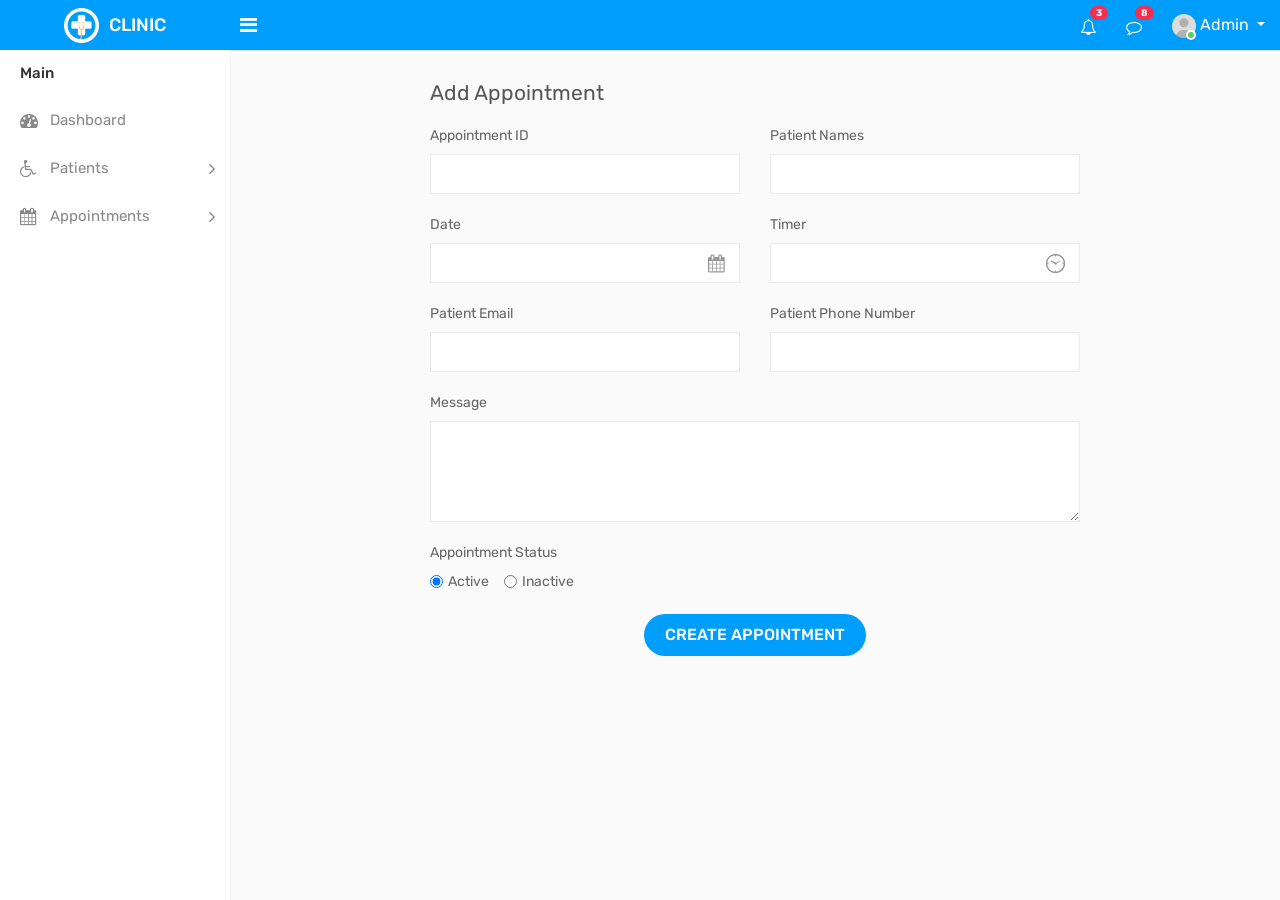
<file: ClinicManagementSystem/templates/add-appointment.html>
<!DOCTYPE html>
<html lang="en">


<!-- add-appointment24:07-->
<head>
    <meta charset="utf-8">
    <meta name="viewport" content="width=device-width, initial-scale=1.0, user-scalable=0">
    <link rel="shortcut icon" type="image/x-icon" href="static/img/favicon.ico">
    <title>Preclinic - Medical & Hospital - Bootstrap 4 Admin Template</title>
    <link rel="stylesheet" type="text/css" href="static/css/bootstrap.min.css">
    <link rel="stylesheet" type="text/css" href="static/css/font-awesome.min.css">
    <link rel="stylesheet" type="text/css" href="static/css/select2.min.css">
    <link rel="stylesheet" type="text/css" href="static/css/bootstrap-datetimepicker.min.css">
    <link rel="stylesheet" type="text/css" href="static/css/style.css">
    <!--[if lt IE 9]>
		<script src="static/js/html5shiv.min.js"></script>
		<script src="static/js/respond.min.js"></script>
	<![endif]-->
</head>

<body>
    <div class="main-wrapper">
        <div class="header">
			<div class="header-left">
				<a href="index.html" class="logo">
					<img src="static/img/logo.png" width="35" height="35" alt=""> <span>CLINIC</span>
				</a>
			</div>
			<a id="toggle_btn" href="javascript:void(0);"><i class="fa fa-bars"></i></a>
            <a id="mobile_btn" class="mobile_btn float-left" href="#sidebar"><i class="fa fa-bars"></i></a>
            <ul class="nav user-menu float-right">
                <li class="nav-item dropdown d-none d-sm-block">
                    <a href="#" class="dropdown-toggle nav-link" data-toggle="dropdown"><i class="fa fa-bell-o"></i> <span class="badge badge-pill bg-danger float-right">3</span></a>
                    <div class="dropdown-menu notifications">
                        <div class="topnav-dropdown-header">
                            <span>Notifications</span>
                        </div>
                        <div class="drop-scroll">
                            <ul class="notification-list">
                                <li class="notification-message">
                                    <a href="activities.html">
                                        <div class="media">
											<span class="avatar">
												<img alt="John Doe" src="static/img/user.jpg" class="img-fluid rounded-circle">
											</span>
											<div class="media-body">
												<p class="noti-details"><span class="noti-title">John Doe</span> added new task <span class="noti-title">Patient appointment booking</span></p>
												<p class="noti-time"><span class="notification-time">4 mins ago</span></p>
											</div>
                                        </div>
                                    </a>
                                </li>
                                <li class="notification-message">
                                    <a href="activities.html">
                                        <div class="media">
											<span class="avatar">V</span>
											<div class="media-body">
												<p class="noti-details"><span class="noti-title">Tarah Shropshire</span> changed the task name <span class="noti-title">Appointment booking with payment gateway</span></p>
												<p class="noti-time"><span class="notification-time">6 mins ago</span></p>
											</div>
                                        </div>
                                    </a>
                                </li>
                                <li class="notification-message">
                                    <a href="activities.html">
                                        <div class="media">
											<span class="avatar">L</span>
											<div class="media-body">
												<p class="noti-details"><span class="noti-title">Misty Tison</span> added <span class="noti-title">Domenic Houston</span> and <span class="noti-title">Claire Mapes</span> to project <span class="noti-title">Doctor available module</span></p>
												<p class="noti-time"><span class="notification-time">8 mins ago</span></p>
											</div>
                                        </div>
                                    </a>
                                </li>
                                <li class="notification-message">
                                    <a href="activities.html">
                                        <div class="media">
											<span class="avatar">G</span>
											<div class="media-body">
												<p class="noti-details"><span class="noti-title">Rolland Webber</span> completed task <span class="noti-title">Patient and Doctor video conferencing</span></p>
												<p class="noti-time"><span class="notification-time">12 mins ago</span></p>
											</div>
                                        </div>
                                    </a>
                                </li>
                                <li class="notification-message">
                                    <a href="activities.html">
                                        <div class="media">
											<span class="avatar">V</span>
											<div class="media-body">
												<p class="noti-details"><span class="noti-title">Bernardo Galaviz</span> added new task <span class="noti-title">Private chat module</span></p>
												<p class="noti-time"><span class="notification-time">2 days ago</span></p>
											</div>
                                        </div>
                                    </a>
                                </li>
                            </ul>
                        </div>
                        <div class="topnav-dropdown-footer">
                            <a href="activities.html">View all Notifications</a>
                        </div>
                    </div>
                </li>
                <li class="nav-item dropdown d-none d-sm-block">
                    <a href="javascript:void(0);" id="open_msg_box" class="hasnotifications nav-link"><i class="fa fa-comment-o"></i> <span class="badge badge-pill bg-danger float-right">8</span></a>
                </li>
                <li class="nav-item dropdown has-arrow">
                    <a href="#" class="dropdown-toggle nav-link user-link" data-toggle="dropdown">
                        <span class="user-img"><img class="rounded-circle" src="static/img/user.jpg" width="40" alt="Admin">
							<span class="status online"></span></span>
                        <span>Admin</span>
                    </a>
					<div class="dropdown-menu">
						<a class="dropdown-item" href="profile.html">My Profile</a>
						<a class="dropdown-item" href="edit-profile.html">Edit Profile</a>
						<a class="dropdown-item" href="settings.html">Settings</a>
						<a class="dropdown-item" href="login.html">Logout</a>
					</div>
                </li>
            </ul>
            <div class="dropdown mobile-user-menu float-right">
                <a href="#" class="nav-link dropdown-toggle" data-toggle="dropdown" aria-expanded="false"><i class="fa fa-ellipsis-v"></i></a>
                <div class="dropdown-menu dropdown-menu-right">
                    <a class="dropdown-item" href="profile.html">My Profile</a>
                    <a class="dropdown-item" href="edit-profile.html">Edit Profile</a>
                    <a class="dropdown-item" href="settings.html">Settings</a>
                    <a class="dropdown-item" href="login.html">Logout</a>
                </div>
            </div>
        </div>
        <div class="sidebar" id="sidebar">
            <div class="sidebar-inner slimscroll">
                <div id="sidebar-menu" class="sidebar-menu">
                    <ul>
                        <li class="menu-title">Main</li>
                        <li>
                            <a href="index.html"><i class="fa fa-dashboard"></i> <span>Dashboard</span></a>
                        </li>


                        <li class="submenu">
							<a href="#"><i class="fa fa-wheelchair"></i> <span> Patients </span> <span class="menu-arrow"></span></a>
							<ul style="display: none;">
								<li><a href="patients.html">Show Patients</a></li>
								<li><a href="add-patient.html">Add Patients</a></li>

							</ul>
						</li>




                            <li class="submenu">
							<a href="#"><i class="fa fa-calendar"></i> <span> Appointments </span> <span class="menu-arrow"></span></a>
							<ul style="display: none;">
								<li><a href="appointments.html">Show Appointments</a></li>
								<li><a href="add-appointment.html">Add Appointments</a></li>

							</ul>
						</li>
                        <!--<li class="active">
                            <a href="appointments.html"><i class="fa fa-calendar"></i> <span>Appointments</span></a>
                        </li>-->


</ul>

                </div>
            </div>
        </div>
        <div class="page-wrapper">
            <div class="content">
                <div class="row">
                    <div class="col-lg-8 offset-lg-2">
                        <h4 class="page-title">Add Appointment</h4>
                    </div>
                </div>
                <div class="row">
                    <div class="col-lg-8 offset-lg-2">
                        <form method="POST", action="">
                            <div class="row">
                                <div class="col-md-6">
                                    <div class="form-group">
										<label>Appointment ID</label>
										<input class="form-control" type="text" , name="appt_id">
									</div>
                                </div>



                                <div class="col-md-6">
                                    <div class="form-group">
                                        <label>Patient Names</label>
                                        <input class="form-control" type="text", name="Patient_name">
                                    </div>
                                </div>
                            </div>


                             <div class="row">
                                <div class="col-md-6">
                                    <div class="form-group">
                                        <label>Date</label>
                                         <div class="cal-icon">
                                            <input type="text" class="form-control datetimepicker", name="Date">
                                        </div>


                                    </div>
                                </div>
                            <div class="col-md-6">
                                    <div class="form-group">
                                        <label>Timer</label>
                                        <div class="time-icon">
                                            <input type="text" class="form-control" id="datetimepicker3", name="Time">
                                        </div>

                                    </div>
                                </div>
                            </div>
                            <div class="row">
                                <div class="col-md-6">
                                    <div class="form-group">
                                        <label>Patient Email</label>
                                        <input class="form-control" type="email", name="email">
                                    </div>
                                </div>
                                <div class="col-md-6">
                                    <div class="form-group">
                                        <label>Patient Phone Number</label>
                                        <input class="form-control" type="text", name="contacts">
                                    </div>
                                </div>
                            </div>
                            <div class="form-group">
                                <label>Message</label>
                                <textarea cols="30" rows="4" class="form-control", name="message"></textarea>
                            </div>
                            <div class="form-group">
                                <label class="display-block">Appointment Status</label>
								<div class="form-check form-check-inline">
									<input class="form-check-input" type="radio" name="status" id="product_active" value=1 checked>
									<label class="form-check-label" for="product_active">
									Active
									</label>
								</div>
								<div class="form-check form-check-inline">
									<input class="form-check-input" type="radio" name="status" id="product_inactive" value=0>
									<label class="form-check-label" for="product_inactive">
									Inactive
									</label>
								</div>
                            </div>
                            <div class="m-t-20 text-center">
                                <button class="btn btn-primary submit-btn", type="submit">Create Appointment</button>
                            </div>
                        </form>
                    </div>
                </div>
            </div>
			<div class="notification-box">
                <div class="msg-sidebar notifications msg-noti">
                    <div class="topnav-dropdown-header">
                        <span>Messages</span>
                    </div>
                    <div class="drop-scroll msg-list-scroll" id="msg_list">
                        <ul class="list-box">
                            <li>
                                <a href="chat.html">
                                    <div class="list-item">
                                        <div class="list-left">
                                            <span class="avatar">R</span>
                                        </div>
                                        <div class="list-body">
                                            <span class="message-author">Richard Miles </span>
                                            <span class="message-time">12:28 AM</span>
                                            <div class="clearfix"></div>
                                            <span class="message-content">Lorem ipsum dolor sit amet, consectetur adipiscing</span>
                                        </div>
                                    </div>
                                </a>
                            </li>
                            <li>
                                <a href="chat.html">
                                    <div class="list-item new-message">
                                        <div class="list-left">
                                            <span class="avatar">J</span>
                                        </div>
                                        <div class="list-body">
                                            <span class="message-author">John Doe</span>
                                            <span class="message-time">1 Aug</span>
                                            <div class="clearfix"></div>
                                            <span class="message-content">Lorem ipsum dolor sit amet, consectetur adipiscing</span>
                                        </div>
                                    </div>
                                </a>
                            </li>
                            <li>
                                <a href="chat.html">
                                    <div class="list-item">
                                        <div class="list-left">
                                            <span class="avatar">T</span>
                                        </div>
                                        <div class="list-body">
                                            <span class="message-author"> Tarah Shropshire </span>
                                            <span class="message-time">12:28 AM</span>
                                            <div class="clearfix"></div>
                                            <span class="message-content">Lorem ipsum dolor sit amet, consectetur adipiscing</span>
                                        </div>
                                    </div>
                                </a>
                            </li>
                            <li>
                                <a href="chat.html">
                                    <div class="list-item">
                                        <div class="list-left">
                                            <span class="avatar">M</span>
                                        </div>
                                        <div class="list-body">
                                            <span class="message-author">Mike Litorus</span>
                                            <span class="message-time">12:28 AM</span>
                                            <div class="clearfix"></div>
                                            <span class="message-content">Lorem ipsum dolor sit amet, consectetur adipiscing</span>
                                        </div>
                                    </div>
                                </a>
                            </li>
                            <li>
                                <a href="chat.html">
                                    <div class="list-item">
                                        <div class="list-left">
                                            <span class="avatar">C</span>
                                        </div>
                                        <div class="list-body">
                                            <span class="message-author"> Catherine Manseau </span>
                                            <span class="message-time">12:28 AM</span>
                                            <div class="clearfix"></div>
                                            <span class="message-content">Lorem ipsum dolor sit amet, consectetur adipiscing</span>
                                        </div>
                                    </div>
                                </a>
                            </li>
                            <li>
                                <a href="chat.html">
                                    <div class="list-item">
                                        <div class="list-left">
                                            <span class="avatar">D</span>
                                        </div>
                                        <div class="list-body">
                                            <span class="message-author"> Domenic Houston </span>
                                            <span class="message-time">12:28 AM</span>
                                            <div class="clearfix"></div>
                                            <span class="message-content">Lorem ipsum dolor sit amet, consectetur adipiscing</span>
                                        </div>
                                    </div>
                                </a>
                            </li>
                            <li>
                                <a href="chat.html">
                                    <div class="list-item">
                                        <div class="list-left">
                                            <span class="avatar">B</span>
                                        </div>
                                        <div class="list-body">
                                            <span class="message-author"> Buster Wigton </span>
                                            <span class="message-time">12:28 AM</span>
                                            <div class="clearfix"></div>
                                            <span class="message-content">Lorem ipsum dolor sit amet, consectetur adipiscing</span>
                                        </div>
                                    </div>
                                </a>
                            </li>
                            <li>
                                <a href="chat.html">
                                    <div class="list-item">
                                        <div class="list-left">
                                            <span class="avatar">R</span>
                                        </div>
                                        <div class="list-body">
                                            <span class="message-author"> Rolland Webber </span>
                                            <span class="message-time">12:28 AM</span>
                                            <div class="clearfix"></div>
                                            <span class="message-content">Lorem ipsum dolor sit amet, consectetur adipiscing</span>
                                        </div>
                                    </div>
                                </a>
                            </li>
                            <li>
                                <a href="chat.html">
                                    <div class="list-item">
                                        <div class="list-left">
                                            <span class="avatar">C</span>
                                        </div>
                                        <div class="list-body">
                                            <span class="message-author"> Claire Mapes </span>
                                            <span class="message-time">12:28 AM</span>
                                            <div class="clearfix"></div>
                                            <span class="message-content">Lorem ipsum dolor sit amet, consectetur adipiscing</span>
                                        </div>
                                    </div>
                                </a>
                            </li>
                            <li>
                                <a href="chat.html">
                                    <div class="list-item">
                                        <div class="list-left">
                                            <span class="avatar">M</span>
                                        </div>
                                        <div class="list-body">
                                            <span class="message-author">Melita Faucher</span>
                                            <span class="message-time">12:28 AM</span>
                                            <div class="clearfix"></div>
                                            <span class="message-content">Lorem ipsum dolor sit amet, consectetur adipiscing</span>
                                        </div>
                                    </div>
                                </a>
                            </li>
                            <li>
                                <a href="chat.html">
                                    <div class="list-item">
                                        <div class="list-left">
                                            <span class="avatar">J</span>
                                        </div>
                                        <div class="list-body">
                                            <span class="message-author">Jeffery Lalor</span>
                                            <span class="message-time">12:28 AM</span>
                                            <div class="clearfix"></div>
                                            <span class="message-content">Lorem ipsum dolor sit amet, consectetur adipiscing</span>
                                        </div>
                                    </div>
                                </a>
                            </li>
                            <li>
                                <a href="chat.html">
                                    <div class="list-item">
                                        <div class="list-left">
                                            <span class="avatar">L</span>
                                        </div>
                                        <div class="list-body">
                                            <span class="message-author">Loren Gatlin</span>
                                            <span class="message-time">12:28 AM</span>
                                            <div class="clearfix"></div>
                                            <span class="message-content">Lorem ipsum dolor sit amet, consectetur adipiscing</span>
                                        </div>
                                    </div>
                                </a>
                            </li>
                            <li>
                                <a href="chat.html">
                                    <div class="list-item">
                                        <div class="list-left">
                                            <span class="avatar">T</span>
                                        </div>
                                        <div class="list-body">
                                            <span class="message-author">Tarah Shropshire</span>
                                            <span class="message-time">12:28 AM</span>
                                            <div class="clearfix"></div>
                                            <span class="message-content">Lorem ipsum dolor sit amet, consectetur adipiscing</span>
                                        </div>
                                    </div>
                                </a>
                            </li>
                        </ul>
                    </div>
                    <div class="topnav-dropdown-footer">
                        <a href="chat.html">See all messages</a>
                    </div>
					
                </div>
            </div>
        </div>
    </div>
    <div class="sidebar-overlay" data-reff=""></div>
    <script src="static/js/jquery-3.2.1.min.js"></script>
	<script src="static/js/popper.min.js"></script>
    <script src="static/js/bootstrap.min.js"></script>
    <script src="static/js/jquery.slimscroll.js"></script>
    <script src="static/js/select2.min.js"></script>
	<script src="static/js/moment.min.js"></script>
	<script src="static/js/bootstrap-datetimepicker.min.js"></script>
    <script src="static/js/app.js"></script>
	<script>
            $(function () {
                $('#datetimepicker3').datetimepicker({
                    format: 'LT'

                });
            });
     </script>
</body>


<!-- add-appointment24:07-->
</html>
</file>
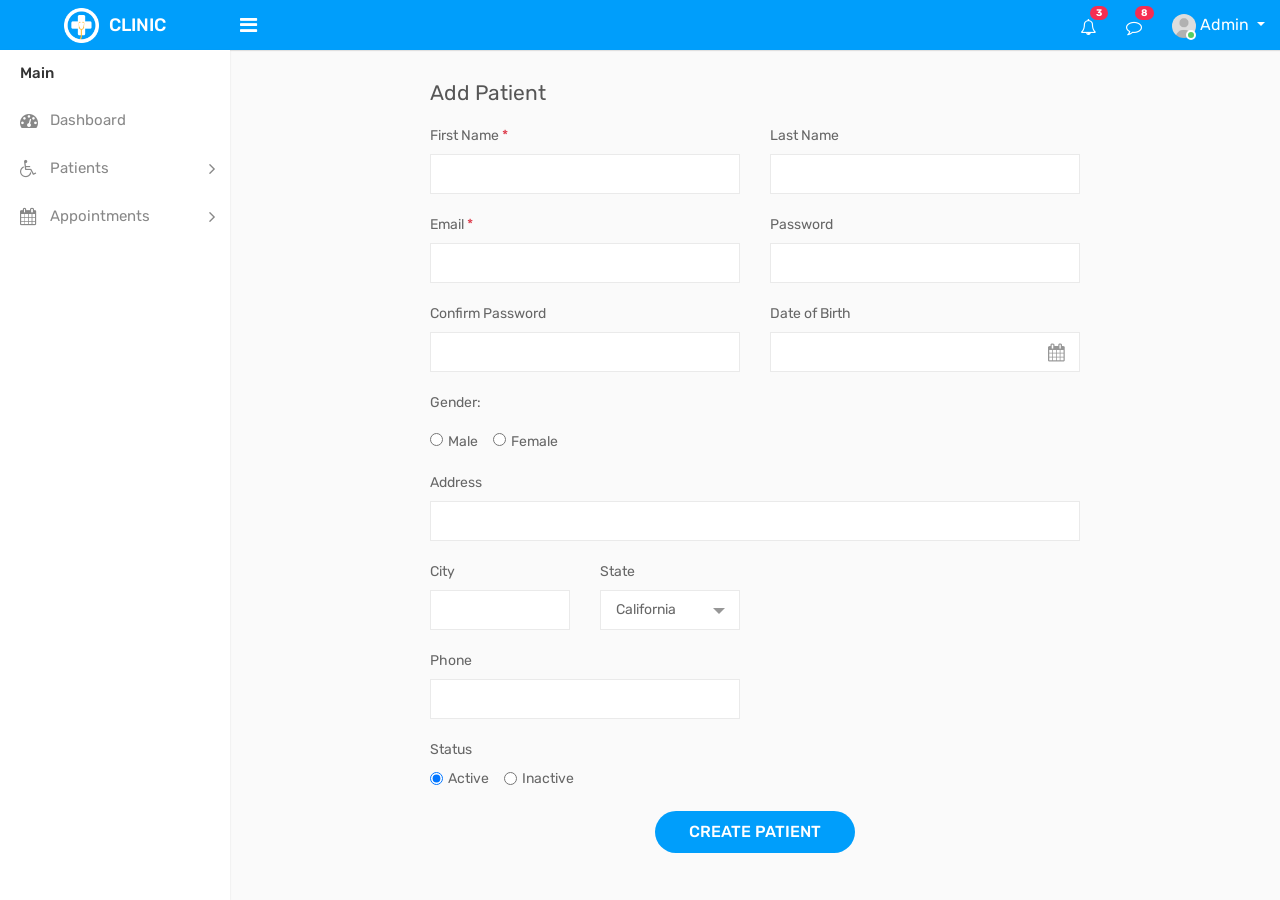
<file: ClinicManagementSystem/templates/add-patient.html>
<!DOCTYPE html>
<html lang="en">


<!-- add-patient24:06-->
<head>
    <meta charset="utf-8">
    <meta name="viewport" content="width=device-width, initial-scale=1.0, user-scalable=0">
    <link rel="shortcut icon" type="image/x-icon" href="static/img/favicon.ico">
    <title>Preclinic - Medical & Hospital - Bootstrap 4 Admin Template</title>
    <link rel="stylesheet" type="text/css" href="static/css/bootstrap.min.css">
    <link rel="stylesheet" type="text/css" href="static/css/font-awesome.min.css">
    <link rel="stylesheet" type="text/css" href="static/css/select2.min.css">
    <link rel="stylesheet" type="text/css" href="static/css/bootstrap-datetimepicker.min.css">
    <link rel="stylesheet" type="text/css" href="static/css/style.css">
    <!--[if lt IE 9]>
		<script src="static/js/html5shiv.min.js"></script>
		<script src="static/js/respond.min.js"></script>
	<![endif]-->
</head>

<body>
    <div class="main-wrapper">
        <div class="header">
			<div class="header-left">
				<a href="index.html" class="logo">
					<img src="static/img/logo.png" width="35" height="35" alt=""> <span>CLINIC</span>
				</a>
			</div>
			<a id="toggle_btn" href="javascript:void(0);"><i class="fa fa-bars"></i></a>
            <a id="mobile_btn" class="mobile_btn float-left" href="#sidebar"><i class="fa fa-bars"></i></a>
            <ul class="nav user-menu float-right">
                <li class="nav-item dropdown d-none d-sm-block">
                    <a href="#" class="dropdown-toggle nav-link" data-toggle="dropdown"><i class="fa fa-bell-o"></i> <span class="badge badge-pill bg-danger float-right">3</span></a>
                    <div class="dropdown-menu notifications">
                        <div class="topnav-dropdown-header">
                            <span>Notifications</span>
                        </div>
                        <div class="drop-scroll">
                            <ul class="notification-list">
                                <li class="notification-message">
                                    <a href="activities.html">
                                        <div class="media">
											<span class="avatar">
												<img alt="John Doe" src="static/img/user.jpg" class="img-fluid rounded-circle">
											</span>
											<div class="media-body">
												<p class="noti-details"><span class="noti-title">John Doe</span> added new task <span class="noti-title">Patient appointment booking</span></p>
												<p class="noti-time"><span class="notification-time">4 mins ago</span></p>
											</div>
                                        </div>
                                    </a>
                                </li>
                                <li class="notification-message">
                                    <a href="activities.html">
                                        <div class="media">
											<span class="avatar">V</span>
											<div class="media-body">
												<p class="noti-details"><span class="noti-title">Tarah Shropshire</span> changed the task name <span class="noti-title">Appointment booking with payment gateway</span></p>
												<p class="noti-time"><span class="notification-time">6 mins ago</span></p>
											</div>
                                        </div>
                                    </a>
                                </li>
                                <li class="notification-message">
                                    <a href="activities.html">
                                        <div class="media">
											<span class="avatar">L</span>
											<div class="media-body">
												<p class="noti-details"><span class="noti-title">Misty Tison</span> added <span class="noti-title">Domenic Houston</span> and <span class="noti-title">Claire Mapes</span> to project <span class="noti-title">Doctor available module</span></p>
												<p class="noti-time"><span class="notification-time">8 mins ago</span></p>
											</div>
                                        </div>
                                    </a>
                                </li>
                                <li class="notification-message">
                                    <a href="activities.html">
                                        <div class="media">
											<span class="avatar">G</span>
											<div class="media-body">
												<p class="noti-details"><span class="noti-title">Rolland Webber</span> completed task <span class="noti-title">Patient and Doctor video conferencing</span></p>
												<p class="noti-time"><span class="notification-time">12 mins ago</span></p>
											</div>
                                        </div>
                                    </a>
                                </li>
                                <li class="notification-message">
                                    <a href="activities.html">
                                        <div class="media">
											<span class="avatar">V</span>
											<div class="media-body">
												<p class="noti-details"><span class="noti-title">Bernardo Galaviz</span> added new task <span class="noti-title">Private chat module</span></p>
												<p class="noti-time"><span class="notification-time">2 days ago</span></p>
											</div>
                                        </div>
                                    </a>
                                </li>
                            </ul>
                        </div>
                        <div class="topnav-dropdown-footer">
                            <a href="activities.html">View all Notifications</a>
                        </div>
                    </div>
                </li>
                <li class="nav-item dropdown d-none d-sm-block">
                    <a href="javascript:void(0);" id="open_msg_box" class="hasnotifications nav-link"><i class="fa fa-comment-o"></i> <span class="badge badge-pill bg-danger float-right">8</span></a>
                </li>
                <li class="nav-item dropdown has-arrow">
                    <a href="#" class="dropdown-toggle nav-link user-link" data-toggle="dropdown">
                        <span class="user-img"><img class="rounded-circle" src="static/img/user.jpg" width="40" alt="Admin">
							<span class="status online"></span></span>
                        <span>Admin</span>
                    </a>
					<div class="dropdown-menu">
						<a class="dropdown-item" href="profile.html">My Profile</a>
						<a class="dropdown-item" href="edit-profile.html">Edit Profile</a>
						<a class="dropdown-item" href="settings.html">Settings</a>
						<a class="dropdown-item" href="login.html">Logout</a>
					</div>
                </li>
            </ul>
            <div class="dropdown mobile-user-menu float-right">
                <a href="#" class="nav-link dropdown-toggle" data-toggle="dropdown" aria-expanded="false"><i class="fa fa-ellipsis-v"></i></a>
                <div class="dropdown-menu dropdown-menu-right">
                    <a class="dropdown-item" href="profile.html">My Profile</a>
                    <a class="dropdown-item" href="edit-profile.html">Edit Profile</a>
                    <a class="dropdown-item" href="settings.html">Settings</a>
                    <a class="dropdown-item" href="login.html">Logout</a>
                </div>
            </div>
        </div>
        <div class="sidebar" id="sidebar">
            <div class="sidebar-inner slimscroll">
                <div id="sidebar-menu" class="sidebar-menu">
                    <ul>
                        <li class="menu-title">Main</li>
                        <li>
                            <a href="index.html"><i class="fa fa-dashboard"></i> <span>Dashboard</span></a>
                        </li>
						<!--<li>
                            <a href="doctors.html"><i class="fa fa-user-md"></i> <span>Doctors</span></a>
                        </li>-->
                        <li class="submenu">
							<a href="#"><i class="fa fa-wheelchair"></i> <span> Patients </span> <span class="menu-arrow"></span></a>
							<ul style="display: none;">
								<li><a href="patients.html">Show Patients</a></li>
								<li><a href="add-patient.html">Add Patients</a></li>

							</ul>
                             <li class="submenu">
							<a href="#"><i class="fa fa-calendar"></i> <span> Appointments </span> <span class="menu-arrow"></span></a>
							<ul style="display: none;">
								<li><a href="appointments.html">Show Appointments</a></li>
								<li><a href="add-appointment.html">Add Appointments</a></li>

							</ul>
						</li>
					</ul>
                </div>
            </div>
        </div>
        <div class="page-wrapper">
            <div class="content">
                <div class="row">
                    <div class="col-lg-8 offset-lg-2">
                        <h4 class="page-title">Add Patient</h4>
                    </div>
                </div>
                <div class="row">
                    <div class="col-lg-8 offset-lg-2">
                        <form method="POST", action="">
                            <div class="row">
                                <div class="col-sm-6">
                                    <div class="form-group">
                                        <label>First Name <span class="text-danger">*</span></label>
                                        <input class="form-control" type="text", name="first_name">
                                    </div>
                                </div>
                                <div class="col-sm-6">
                                    <div class="form-group">
                                        <label>Last Name</label>
                                        <input class="form-control" type="text", name="last_name">
                                    </div>
                                </div>

                                <div class="col-sm-6">
                                    <div class="form-group">
                                        <label>Email <span class="text-danger">*</span></label>
                                        <input class="form-control" type="email", name="email">
                                    </div>
                                </div>
                                <div class="col-sm-6">
                                    <div class="form-group">
                                        <label>Password</label>
                                        <input class="form-control" type="password", name="password">
                                    </div>
                                </div>
                                <div class="col-sm-6">
                                    <div class="form-group">
                                        <label>Confirm Password</label>
                                        <input class="form-control" type="password", name="confirm_password">
                                    </div>
                                </div>
								<div class="col-sm-6">
                                    <div class="form-group">
                                        <label>Date of Birth</label>
                                        <div class="cal-icon">
                                            <input type="text" class="form-control datetimepicker", name ="dob">
                                        </div>
                                    </div>
                                </div>
                                <div class="col-sm-6">
									<div class="form-group gender-select">
										<label class="gen-label">Gender:</label>
										<div class="form-check-inline">
											<label class="form-check-label">
												<input type="radio" name="gender" class="form-check-input">Male
											</label>
										</div>
										<div class="form-check-inline">
											<label class="form-check-label">
												<input type="radio" name="gender" class="form-check-input">Female
											</label>
										</div>
									</div>
                                </div>
								<div class="col-sm-12">
									<div class="row">
										<div class="col-sm-12">
											<div class="form-group">
												<label>Address</label>
												<input type="text" class="form-control ", name="address">
											</div>
										</div>
										<!--<div class="col-sm-6 col-md-6 col-lg-3">-->
											<!--<div class="form-group">
												<label>Country</label>
												<select class="form-control select">
													<option>USA</option>
													<option>United Kingdom</option>
												</select>
											</div>-->
										<!--</div>-->
										<div class="col-sm-6 col-md-6 col-lg-3">
											<div class="form-group">
												<label>City</label>
												<input type="text" class="form-control", name="city">
											</div>
										</div>
										<div class="col-sm-6 col-md-6 col-lg-3">
											<div class="form-group">
												<label>State</label>
												<select class="form-control select", name="states">
													<option>California</option>
													<option>Alaska</option>
													<option>Alabama</option>
												</select>
											</div>
										</div>
										<!--<div class="col-sm-6 col-md-6 col-lg-3">-->
											<!--<div class="form-group">
												<label>Postal Code</label>
												<input type="text" class="form-control", name="">
											</div>
										</div>-->
									</div>
								</div>
                                <div class="col-sm-6">
                                    <div class="form-group">
                                        <label>Phone </label>
                                        <input class="form-control" type="text">
                                    </div>
                                </div>
                                <!--<div class="col-sm-6">
									<div class="form-group">
										<label>Avatar</label>
										<div class="profile-upload">
											<div class="upload-img">
												<img alt="" src="static/img/user.jpg">
											</div>
											<div class="upload-input">
												<input type="file" class="form-control">
											</div>
										</div>
									</div>
                                </div>-->
                            </div>
                            <div class="form-group">
                                <label class="display-block">Status</label>
								<div class="form-check form-check-inline">
									<input class="form-check-input" type="radio" name="status" id="patient_active" value="option1" checked>
									<label class="form-check-label" for="patient_active">
									Active
									</label>
								</div>
								<div class="form-check form-check-inline">
									<input class="form-check-input" type="radio" name="status" id="patient_inactive" value="option2">
									<label class="form-check-label" for="patient_inactive">
									Inactive
									</label>
								</div>
                            </div>
                            <div class="m-t-20 text-center">

                                <button class="btn btn-primary submit-btn" type="submit">Create Patient</button>
                            </div>
                        </form>
                    </div>
                </div>
            </div>
			<div class="notification-box">
                <div class="msg-sidebar notifications msg-noti">
                    <div class="topnav-dropdown-header">
                        <span>Messages</span>
                    </div>
                    <div class="drop-scroll msg-list-scroll" id="msg_list">
                        <ul class="list-box">
                            <li>
                                <a href="chat.html">
                                    <div class="list-item">
                                        <div class="list-left">
                                            <span class="avatar">R</span>
                                        </div>
                                        <div class="list-body">
                                            <span class="message-author">Richard Miles </span>
                                            <span class="message-time">12:28 AM</span>
                                            <div class="clearfix"></div>
                                            <span class="message-content">Lorem ipsum dolor sit amet, consectetur adipiscing</span>
                                        </div>
                                    </div>
                                </a>
                            </li>
                            <li>
                                <a href="chat.html">
                                    <div class="list-item new-message">
                                        <div class="list-left">
                                            <span class="avatar">J</span>
                                        </div>
                                        <div class="list-body">
                                            <span class="message-author">John Doe</span>
                                            <span class="message-time">1 Aug</span>
                                            <div class="clearfix"></div>
                                            <span class="message-content">Lorem ipsum dolor sit amet, consectetur adipiscing</span>
                                        </div>
                                    </div>
                                </a>
                            </li>
                            <li>
                                <a href="chat.html">
                                    <div class="list-item">
                                        <div class="list-left">
                                            <span class="avatar">T</span>
                                        </div>
                                        <div class="list-body">
                                            <span class="message-author"> Tarah Shropshire </span>
                                            <span class="message-time">12:28 AM</span>
                                            <div class="clearfix"></div>
                                            <span class="message-content">Lorem ipsum dolor sit amet, consectetur adipiscing</span>
                                        </div>
                                    </div>
                                </a>
                            </li>
                            <li>
                                <a href="chat.html">
                                    <div class="list-item">
                                        <div class="list-left">
                                            <span class="avatar">M</span>
                                        </div>
                                        <div class="list-body">
                                            <span class="message-author">Mike Litorus</span>
                                            <span class="message-time">12:28 AM</span>
                                            <div class="clearfix"></div>
                                            <span class="message-content">Lorem ipsum dolor sit amet, consectetur adipiscing</span>
                                        </div>
                                    </div>
                                </a>
                            </li>
                            <li>
                                <a href="chat.html">
                                    <div class="list-item">
                                        <div class="list-left">
                                            <span class="avatar">C</span>
                                        </div>
                                        <div class="list-body">
                                            <span class="message-author"> Catherine Manseau </span>
                                            <span class="message-time">12:28 AM</span>
                                            <div class="clearfix"></div>
                                            <span class="message-content">Lorem ipsum dolor sit amet, consectetur adipiscing</span>
                                        </div>
                                    </div>
                                </a>
                            </li>
                            <li>
                                <a href="chat.html">
                                    <div class="list-item">
                                        <div class="list-left">
                                            <span class="avatar">D</span>
                                        </div>
                                        <div class="list-body">
                                            <span class="message-author"> Domenic Houston </span>
                                            <span class="message-time">12:28 AM</span>
                                            <div class="clearfix"></div>
                                            <span class="message-content">Lorem ipsum dolor sit amet, consectetur adipiscing</span>
                                        </div>
                                    </div>
                                </a>
                            </li>
                            <li>
                                <a href="chat.html">
                                    <div class="list-item">
                                        <div class="list-left">
                                            <span class="avatar">B</span>
                                        </div>
                                        <div class="list-body">
                                            <span class="message-author"> Buster Wigton </span>
                                            <span class="message-time">12:28 AM</span>
                                            <div class="clearfix"></div>
                                            <span class="message-content">Lorem ipsum dolor sit amet, consectetur adipiscing</span>
                                        </div>
                                    </div>
                                </a>
                            </li>
                            <li>
                                <a href="chat.html">
                                    <div class="list-item">
                                        <div class="list-left">
                                            <span class="avatar">R</span>
                                        </div>
                                        <div class="list-body">
                                            <span class="message-author"> Rolland Webber </span>
                                            <span class="message-time">12:28 AM</span>
                                            <div class="clearfix"></div>
                                            <span class="message-content">Lorem ipsum dolor sit amet, consectetur adipiscing</span>
                                        </div>
                                    </div>
                                </a>
                            </li>
                            <li>
                                <a href="chat.html">
                                    <div class="list-item">
                                        <div class="list-left">
                                            <span class="avatar">C</span>
                                        </div>
                                        <div class="list-body">
                                            <span class="message-author"> Claire Mapes </span>
                                            <span class="message-time">12:28 AM</span>
                                            <div class="clearfix"></div>
                                            <span class="message-content">Lorem ipsum dolor sit amet, consectetur adipiscing</span>
                                        </div>
                                    </div>
                                </a>
                            </li>
                            <li>
                                <a href="chat.html">
                                    <div class="list-item">
                                        <div class="list-left">
                                            <span class="avatar">M</span>
                                        </div>
                                        <div class="list-body">
                                            <span class="message-author">Melita Faucher</span>
                                            <span class="message-time">12:28 AM</span>
                                            <div class="clearfix"></div>
                                            <span class="message-content">Lorem ipsum dolor sit amet, consectetur adipiscing</span>
                                        </div>
                                    </div>
                                </a>
                            </li>
                            <li>
                                <a href="chat.html">
                                    <div class="list-item">
                                        <div class="list-left">
                                            <span class="avatar">J</span>
                                        </div>
                                        <div class="list-body">
                                            <span class="message-author">Jeffery Lalor</span>
                                            <span class="message-time">12:28 AM</span>
                                            <div class="clearfix"></div>
                                            <span class="message-content">Lorem ipsum dolor sit amet, consectetur adipiscing</span>
                                        </div>
                                    </div>
                                </a>
                            </li>
                            <li>
                                <a href="chat.html">
                                    <div class="list-item">
                                        <div class="list-left">
                                            <span class="avatar">L</span>
                                        </div>
                                        <div class="list-body">
                                            <span class="message-author">Loren Gatlin</span>
                                            <span class="message-time">12:28 AM</span>
                                            <div class="clearfix"></div>
                                            <span class="message-content">Lorem ipsum dolor sit amet, consectetur adipiscing</span>
                                        </div>
                                    </div>
                                </a>
                            </li>
                            <li>
                                <a href="chat.html">
                                    <div class="list-item">
                                        <div class="list-left">
                                            <span class="avatar">T</span>
                                        </div>
                                        <div class="list-body">
                                            <span class="message-author">Tarah Shropshire</span>
                                            <span class="message-time">12:28 AM</span>
                                            <div class="clearfix"></div>
                                            <span class="message-content">Lorem ipsum dolor sit amet, consectetur adipiscing</span>
                                        </div>
                                    </div>
                                </a>
                            </li>
                        </ul>
                    </div>
                    <div class="topnav-dropdown-footer">
                        <a href="chat.html">See all messages</a>
                    </div>
                </div>
            </div>
        </div>
    </div>
    <div class="sidebar-overlay" data-reff=""></div>
    <script src="static/js/jquery-3.2.1.min.js"></script>
	<script src="static/js/popper.min.js"></script>
    <script src="static/js/bootstrap.min.js"></script>
    <script src="static/js/jquery.slimscroll.js"></script>
    <script src="static/js/select2.min.js"></script>
	<script src="static/js/moment.min.js"></script>
	<script src="static/js/bootstrap-datetimepicker.min.js"></script>
    <script src="static/js/app.js"></script>
</body>


<!-- add-patient24:07-->
</html>
</file>
<file: ClinicManagementSystem/templates/static/css/style.css>
/*============================
 [Table of CSS]

1. General
2. Table
3. Helper Class
4. Bootstrap Classes
5. Header
6. Sidebar
7. Content
8. Login
9. Dashboard
10. Activity
11. Select2
12. Nav tabs
13. Holidays
14. Edit Profile
15. Chat
16. Focus Label
17. Leave
18. Employee
19. Events
20. Profile
21. Notifications
22. Roles & Permissions
23. Chat Right Sidebar
24. Invoice
25. Doctors
26. Add Doctor
27. Payslip
28. Attendance
29. Inbox
30. Mail View
31. Blog
32. Blog View
33. UI Kit
34. Error
35. Lock Screen
36. Voice call
37. Video Call
38. Incoming call
39. Notification settings
40. Chat Sidebar
41. Gallery
42. Responsive

========================================*/

/*-----------------
	1. General
-----------------------*/

@import url('https://fonts.googleapis.com/css?family=Rubik:400,500,700');
html {
	height: 100%;
}
body {
	font-family: 'Rubik', sans-serif;
	font-size: 0.875rem;
	color: #666;
	background-color: #fafafa;
	overflow-x: hidden;
	height: 100%;
}
h1,
h2,
h3,
h4,
h5,
h6 {
	margin-top: 0;
}
h1,
.h1 {
	font-size: 2.25rem;
}
h2,
.h2 {
	font-size: 1.875rem;
}
h3,
.h3 {
	font-size: 1.5rem;
}
h4,
.h4 {
	font-size: 1.125rem;
}
h5,
.h5 {
	font-size: 0.875rem;
}
h6,
.h6 {
	font-size: 0.75rem;
}
a:hover,
a:active,
a:focus {
	text-decoration: none;
	color: #009ce7;
	outline: none;
}
.form-control {
	border-radius: 0;
	box-shadow: none;
	padding: 0.469rem 0.75rem;
	border-color: #eaeaea;
	font-size: 14px;
	min-height: 40px;
}
.form-control:focus {
	border-color: #009efb;
	box-shadow: none;
	outline: 0 none;
}
a {
	color: #009ce7;
}
input,
button,
a {
	transition: all 0.4s ease;
	-moz-transition: all 0.4s ease;
	-o-transition: all 0.4s ease;
	-ms-transition: all 0.4s ease;
	-webkit-transition: all 0.4s ease;
}
input,
button {
	outline: none;
}
input[type="file"] {
	height: auto;
	padding: 6px 0.75rem;
}
input[type=text],
input[type=password] {
	-webkit-appearance: none;
	-moz-appearance: none;
	appearance: none;
}
textarea.form-control {
	resize: vertical;
}
.navbar-nav > li {
	float: left;
}
.form-group {
	margin-bottom: 20px;
}
.display-block {
	display: block;
}
.btn.rounded {
	box-shadow: 0 1px 2px 0 rgba(0, 0, 0, 0.1);
}
.btn.focus,
.btn:focus {
	box-shadow: inherit !important;
}
.list-group-item {
	border: 1px solid #eaeaea;
}

/*-----------------
	2. Table
-----------------------*/

.table {
	color: #000;
	border: 1px solid #f0f0f0;
}
.table.table-white {
	background-color: #fff;
}
.table > tbody > tr > td {
	font-weight: 300;
}
.table-striped > tbody > tr:nth-of-type(2n + 1) {
	background-color: #f6f6f6;
}
table.table td .avatar {
	margin: 0 5px 0 0;
}
table.table td h2 {
	display: inline-block;
	font-size: inherit;
	font-weight: 400;
	margin: 0;
	padding: 0;
	vertical-align: middle;
}
table.table td h2 a {
	color: #757575;
}
table.table td h2 a:hover {
	color: #009efb;
}
table.table td h2 span {
	color: #9e9e9e;
	display: block;
	font-size: 12px;
	margin-top: 3px;
}

/*-----------------
	3. Helper Class
-----------------------*/

.m-r-5 {
	margin-right: 5px !important;
}
.m-r-10 {
	margin-right: 10px !important;
}
.m-l-5 {
	margin-left: 5px !important;
}
.m-t-0 {
	margin-top: 0 !important;
}
.m-t-10 {
	margin-top: 10px !important;
}
.m-t-20 {
	margin-top: 20px !important;
}
.m-t-30 {
	margin-top: 30px !important;
}
.m-t-50 {
	margin-top: 50px !important;
}
.m-b-10 {
	margin-bottom: 10px !important;
}
.m-b-20 {
	margin-bottom: 20px !important;
}
.m-b-30 {
	margin-bottom: 30px !important;
}
.w-40 {
	width: 40px;
}
.block {
	display: block !important;
}
.text-ellipsis {
	display: block;
	max-width: 100%;
	overflow: hidden;
	text-overflow: ellipsis;
	white-space: nowrap;
}
.text-muted-light {
	color: #aaa;
}
.card-box {
	background-color: #fff;
	border-radius: 4px;
	margin-bottom: 30px;
	padding: 20px;
	position: relative;
	box-shadow: 0 1px 2px 0 rgba(0, 0, 0, 0.1);
}
.card-title {
	color: #333;
	font-size: 16px;
	margin-bottom: 20px;
}
.page-title {
	color: #565656;
	font-size: 21px;
	font-weight: normal;
	margin-bottom: 20px;
}
.page-sub-title {
	color: #565656;
	font-size: 18px;
	font-weight: normal;
	margin-bottom: 20px;
}
.cal-icon:after {
	background: transparent url("../img/calander.png") no-repeat scroll 0 0;
	bottom: 0;
	content: "";
	display: block;
	height: 19px;
	margin: auto;
	position: absolute;
	right: 15px;
	top: 0;
	width: 17px;
}
.cal-icon {
	position: relative;
	width: 100%;
}
.time-icon:after {
	background: transparent url("../img/clock.png") no-repeat scroll 0 0;
	bottom: 0;
	content: "";
	display: block;
	height: 19px;
	margin: auto;
	position: absolute;
	right: 15px;
	top: 0;
	width: 19px;
}
.time-icon {
	position: relative;
	width: 100%;
}
.badge-success-border {
	border: 1px solid #55ce63;
	color: #55ce63;
	background-color: #fff;
	display: inline-block;
	min-width: 80px;
}
.badge-danger-border {
	border: 1px solid #f62d51;
	color: #f62d51;
	background-color: #fff;
	display: inline-block;
	min-width: 80px;
}
.badge-warning-border {
	border: 1px solid #ffbc34;
	color: #ffbc34;
	background-color: #fff;
	display: inline-block;
	min-width: 80px;
}
.badge-info-border {
	border: 1px solid #009efb;
	color: #009efb;
	background-color: #fff;
	display: inline-block;
	min-width: 80px;
}
.modal-footer.text-left {
	text-align: left;
}
.modal-footer.text-center {
	text-align: center;
}
.font-18 {
	font-size: 18px;
}
.border-right {
	border-right: 1px solid #e7e7e7;
}
.blur {
	-webkit-filter: blur(3px);
	-moz-filter: blur(3px);
	-o-filter: blur(3px);
	-ms-filter: blur(3px);
	filter: blur(3px);
}
.btn {
	font-size: 0.875rem;
}

/*-----------------
	4. Bootstrap Classes
-----------------------*/

.btn-white {
	background-color: #fff;
	border: 1px solid #ccc;
	color: #333;
}
.rounded,
.circle {
	border-radius: 500px;
}
.bg-primary,
.badge-primary {
	background-color: #009efb !important;
}
.bg-success,
.badge-success {
	background-color: #55ce63 !important;
}
.bg-info,
.badge-info {
	background-color: #009efb !important;
}
.bg-warning,
.badge-warning {
	background-color: #ffbc34 !important;
}
.bg-danger,
.badge-danger {
	background-color: #f62d51 !important;
}
.bg-white {
	background-color: #fff;
}
.text-primary,
.dropdown-menu > li > a.text-primary {
	color: #009efb !important;
}
.text-success,
.dropdown-menu > li > a.text-success {
	color: #55ce63;
}
.text-danger,
.dropdown-menu > li > a.text-danger {
	color: #f62d51;
}
.text-info,
.dropdown-menu > li > a.text-info {
	color: #009efb;
}
.text-warning,
.dropdown-menu > li > a.text-warning {
	color: #ffbc34;
}
.text-purple,
.dropdown-menu > li > a.text-purple {
	color: #7460ee;
}
.btn-primary {
	border-color: transparent;
	background-color: #009efb;
}
.btn-primary:hover,
.btn-primary:focus,
.btn-primary.active,
.btn-primary:active,
.open > .dropdown-toggle.btn-primary {
	background-color: #009efb;
	border: 1px solid #009efb;
	color: #fff;
}
.btn-primary.active.focus,
.btn-primary.active:focus,
.btn-primary.active:hover,
.btn-primary.focus:active,
.btn-primary:active:focus,
.btn-primary:active:hover,
.open > .dropdown-toggle.btn-primary.focus,
.open > .dropdown-toggle.btn-primary:focus,
.open > .dropdown-toggle.btn-primary:hover {
	background-color: #009efb;
	border: 1px solid #009efb;
}
.btn-primary.active:not(:disabled):not(.disabled),
.btn-primary:active:not(:disabled):not(.disabled),
.show > .btn-primary.dropdown-toggle {
	background-color: #009efb;
	border-color: #009efb;
	color: #fff;
}
.btn-outline-primary {
	border-color: #009efb;
	color: #009efb;
}
.btn-outline-primary:hover {
	background-color: #009efb;
	border-color: #009efb;
	color: #fff;
}
.btn-outline-primary.active:not(:disabled):not(.disabled),
.btn-outline-primary:active:not(:disabled):not(.disabled),
.show > .btn-outline-primary.dropdown-toggle {
	background-color: #009efb;
	border-color: #009efb;
	color: #fff;
}
.btn-success {
	background-color: #55ce63;
	border: 1px solid #55ce63
}
.btn-success:hover,
.btn-success:focus,
.btn-success.active,
.btn-success:active,
.open > .dropdown-toggle.btn-success {
	background: #4ab657;
	border: 1px solid #4ab657
}
.btn-success.active.focus,
.btn-success.active:focus,
.btn-success.active:hover,
.btn-success.focus:active,
.btn-success:active:focus,
.btn-success:active:hover,
.open > .dropdown-toggle.btn-success.focus,
.open > .dropdown-toggle.btn-success:focus,
.open > .dropdown-toggle.btn-success:hover {
	background: #4ab657;
	border: 1px solid #4ab657
}
.btn-info {
	background-color: #009efb;
	border: 1px solid #009efb
}
.btn-info:hover,
.btn-info:focus,
.btn-info.active,
.btn-info:active,
.open > .dropdown-toggle.btn-info {
	background-color: #028ee1;
	border: 1px solid #028ee1
}
.btn-info.active.focus,
.btn-info.active:focus,
.btn-info.active:hover,
.btn-info.focus:active,
.btn-info:active:focus,
.btn-info:active:hover,
.open > .dropdown-toggle.btn-info.focus,
.open > .dropdown-toggle.btn-info:focus,
.open > .dropdown-toggle.btn-info:hover {
	background-color: #028ee1;
	border: 1px solid #028ee1
}
.btn-warning {
	background: #ffbc34;
	border: 1px solid #ffbc34
}
.btn-warning:hover,
.btn-warning:focus,
.btn-warning.active,
.btn-warning:active,
.open > .dropdown-toggle.btn-warning {
	background: #e9ab2e;
	border: 1px solid #e9ab2e
}
.btn-warning.active.focus,
.btn-warning.active:focus,
.btn-warning.active:hover,
.btn-warning.focus:active,
.btn-warning:active:focus,
.btn-warning:active:hover,
.open > .dropdown-toggle.btn-warning.focus,
.open > .dropdown-toggle.btn-warning:focus,
.open > .dropdown-toggle.btn-warning:hover {
	background: #e9ab2e;
	border: 1px solid #e9ab2e
}
.btn-danger {
	background: #f62d51;
	border: 1px solid #f62d51
}
.btn-danger:hover,
.btn-danger:focus {
	background-color: #e6294b;
	border: 1px solid #e6294b
}
.pagination > .active > a,
.pagination > .active > a:focus,
.pagination > .active > a:hover,
.pagination > .active > span,
.pagination > .active > span:focus,
.pagination > .active > span:hover {
	background-color: #009efb;
	border-color: #009efb;
}
.pagination > li > a,
.pagination > li > span {
	color: #009efb;
	padding: .5rem .75rem !important;
}
.page-item.active .page-link {
	background-color: #009efb;
	border-color: #009efb;
}
.dropdown-menu {
	border: 1px solid rgba(0, 0, 0, 0.1);
	border-radius: 3px;
	transform-origin: left top 0;
	box-shadow: inherit;
	background-color: #fff;
}
.navbar-nav .open .dropdown-menu {
	background-color: #fff;
	border: 1px solid rgba(0, 0, 0, 0.1);
}
.btn-group-xs > .btn,
.btn-xs {
	min-height: 22px;
	min-width: 22px;
}
.dropdown-menu {
	font-size: 13px;
}
.btn-link,
.btn-link:hover,
.btn-link:focus,
.btn-link:active {
	box-shadow: none;
}
.btn-link {
	color: #333;
}
.nav .open > a,
.nav .open > a:focus,
.nav .open > a:hover {
	background-color: rgba(0, 0, 0, 0.2);
}
.card {
	margin-bottom: 30px;
	box-shadow: 0 1px 2px 0 rgba(0, 0, 0, 0.1);
	border: 0;
	width: 550px;
	margin: 10px;
}


.card_patient {
	margin-bottom: 30px;
	box-shadow: 0 1px 2px 0 rgba(0, 0, 0, 0.1);
	border: 0;
	width: 1100px;
	margin: 20px;
	margin-right: 10px; 
}

.card-title {
	margin-bottom: 1.125rem;
}
.dropdown-action .dropdown-toggle:after {
	display: none;
}
.badge.badge-pill {
	border-radius: 10rem;
}
.badge-primary {
	color: #fff;
}
.btn.btn-rounded {
	border-radius: 50px;
}
.nav-tabs .nav-link:focus,
.nav-tabs .nav-link:hover {
	background-color: #eee;
	border-color: transparent;
}
.nav-tabs .nav-link {
	border-radius: 0;
}
.table.dataTable {
	border-collapse: collapse !important;
}
textarea.form-control {
	height: auto;
}
.progress-example .progress {
	margin-bottom: 1.5rem;
}
.progress-xs {
	height: 4px;
}
.progress-sm {
	height: 15px;
}
.progress.progress-sm {
	height: 6px;
}
.progress.progress-md {
	height: 8px;
}
.progress.progress-lg {
	height: 18px;
}
.form-control.form-control-sm {
	padding: 0.25rem 0.5rem;
}
.card .card-header {
	background-color:rgba(255, 255, 255, 0.1);
	border: 0 none;
	font-size: 16px;
	line-height: 30px;
	padding: 35px;
}
.card .card-header .card-title {
	font-size: 18px;
	font-weight: 400;
	line-height: 20px;
	margin: 0;
	padding: 5px 0;
}
.table h5 {
	font-size: 14px;
	font-weight: 400;
	line-height: 18px;
	margin-bottom: 0;
	vertical-align: middle;

}
.table h5 + p {
	color: #9e9e9e;
	font-size: 14px;
	line-height: 18px;
	margin-bottom: 0;
}
.page-link:focus {
    box-shadow: unset;
}

/*-----------------
	5. Header
-----------------------*/

.header {
	background-color: #009efb;
	left: 0;
	position: fixed;
	right: 0;
	top: 0;
	z-index: 1039;
	height: 50px;
	box-shadow: 0 1px 1px rgba(0, 0, 0, 0.1);
}
.header .header-left {
	float: left;
	height: 50px;
	padding: 0 20px;
	position: relative;
	text-align: center;
	width: 230px;
	z-index: 1;
}
.logo {
	align-items: center;
	display: flex;
	height: 50px;
	justify-content: center;
}
.logo span {
	color: #fff;
	font-size: 18px;
	font-weight: 500;
	margin-left: 10px;
}
.header .navbar-nav .badge {
	position: absolute;
	right: 7px;
	top: 4px;
}
.header .dropdown-menu > li > a {
	position: relative;
}
.header .dropdown-toggle:after {
	display: none;
}
.header .has-arrow .dropdown-toggle:after {
	display: inline-block;
}
.page-title-box {
	border-radius: 0;
	height: 50px;
	margin-bottom: 0;
	padding: 14px 20px;
}
.page-title-box h3 {
	color: #fff;
	font-size: 18px;
	font-weight: 500;
	margin: 0;
}
.user-menu {
	margin: 0;
	position: relative;
	z-index: 99;
}
.user-menu.nav > li > a {
	color: #fff;
	font-size: 16px;
	line-height: 50px;
	padding: 0 15px;
	height: 50px;
}
.user-menu.nav > li > a:hover,
.user-menu.nav > li > a:focus {
	background-color: rgba(0, 0, 0, 0.2);
}
.user-img {
	display: inline-block;
	position: relative;
}
.header .user-img img {
	width: 24px;
}
.user-img .status {
	border: 2px solid #fff;
	bottom: 0;
	height: 10px;
	position: absolute;
	right: 0;
	width: 10px;
}
.user-menu .user-img .status {
	bottom: 10px;
}
.user-menu .dropdown-menu {
	min-width: 136px;
}
.user-menu .bg-primary {
	background-color: #009efb !important;
}
.status {
	background-color: #ccc;
	border-radius: 50%;
	display: inline-block;
	height: 10px;
	width: 10px;
}
.status.online {
	background-color: #55ce63;
}
.status.offline {
	background-color: #f62d51;
}
.status.away {
	background-color: #faa937;
}

/*-----------------
	6. Sidebar
-----------------------*/

.sidebar {
	box-shadow: 0 1px 2px 0 rgba(0, 0, 0, 0.1);
	top: 50px;
	width: 230px;
	z-index: 1039;
	background-color: #fff;
	bottom: 0;
	margin-top: 0px;
	position: fixed;
	left: 0;
	transition: all 0.2s ease-in-out;
}
.sidebar.opened {
	-webkit-transition: all 0.4s ease;
	-moz-transition: all 0.4s ease;
	transition: all 0.4s ease;
}
.sidebar-inner {
	height: 100%;
	transition: all 0.2s ease-in-out 0s;
}
.sidebar-menu ul {
	font-size: 14px;
	list-style-type: none;
	margin: 0;
	padding: 0;
}
.sidebar-menu li a {
	color: #888;
	display: block;
	font-size: 15px;
	height: auto;
	padding: 0 20px;
}
.sidebar-menu li a:hover {
	color: #009efb;
}
.sidebar-menu li.active a {
	color: #009efb;
	background-color: #f3f3f3;
}
.menu-title {
	color: #333;
	font-size: 15px;
	font-weight: 500;
	padding: 12px 20px;
}
.menu-title > i {
	float: right;
	line-height: 40px;
}
.sidebar-menu li.menu-title a {
	color: #009efb;
	display: inline-block;
	float: right;
	padding: 0;
}
.sidebar-menu li.menu-title a.btn {
	color: #fff;
	display: block;
	float: none;
	font-size: 15px;
	line-height: inherit;
	margin-bottom: 15px;
}
.sidebar-menu ul ul a.active {
	color: #009efb;
	text-decoration: underline;
}
.mobile-user-menu {
	color: #fff;
	display: none;
	font-size: 24px;
	height: 50px;
	line-height: 50px;
	padding: 0 20px;
	position: absolute;
	right: 0;
	text-align: right;
	top: 0;
	width: 50px;
	z-index: 10;
}
.mobile-user-menu > a {
	color: #fff;
	padding: 0;
}
.mobile-user-menu > a:hover {
	color: #fff;
}
.mobile-user-menu > .dropdown-menu > a {
    line-height: 23px;
}
.profile-rightbar {
	display: none !important;
	color: #009efb;
	font-size: 26px;
	margin-left: 15px;
}
.fixed-sidebar-right {
	position: fixed;
	top: 60px;
	right: 0;
	width: 300px;
	margin-right: -300px;
	bottom: 0;
	z-index: 101;
	-webkit-transition: all 0.4s ease;
	-moz-transition: all 0.4s ease;
	transition: all 0.4s ease;
}
.mobile_btn {
	display: none;
}
.sidebar .sidebar-menu > ul > li > a span {
	transition: all 0.2s ease-in-out 0s;
	display: inline-block;
	margin-left: 10px;
	white-space: nowrap;
}
.sidebar .sidebar-menu > ul > li > a span.badge {
	color: #fff;
	margin-left: auto;
}
.sidebar-menu ul ul a {
	display: block;
	font-size: 14px;
	padding: 9px 10px 9px 50px;
	position: relative;
}
.sidebar-menu ul ul {
	background-color: #f3f3f3;
	display: none;
}
.sidebar-menu ul ul ul a {
	padding-left: 70px;
}
.sidebar-menu ul ul ul ul a {
	padding-left: 90px;
}
.sidebar-menu > ul > li {
	position: relative;
}
.sidebar-menu .menu-arrow {
	-webkit-transition: -webkit-transform 0.15s;
	-o-transition: -o-transform 0.15s;
	transition: transform .15s;
	position: absolute;
	right: 15px;
	display: inline-block;
	font-family: 'FontAwesome';
	text-rendering: auto;
	line-height: 40px;
	font-size: 18px;
	-webkit-font-smoothing: antialiased;
	-moz-osx-font-smoothing: grayscale;
	-webkit-transform: translate(0, 0);
	-ms-transform: translate(0, 0);
	-o-transform: translate(0, 0);
	transform: translate(0, 0);
	line-height: 18px;
	top: 15px;
}
.sidebar-menu .menu-arrow:before {
	content: "\f105";
}
.sidebar-menu li a.subdrop .menu-arrow {
	-ms-transform: rotate(90deg);
	-webkit-transform: rotate(90deg);
	-o-transform: rotate(90deg);
	transform: rotate(90deg);
}
.sidebar-menu ul ul a .menu-arrow {
	top: 6px;
}
.sidebar-menu a {
	transition: unset;
	-moz-transition: unset;
	-o-transition: unset;
	-ms-transition: unset;
	-webkit-transition: unset;
}
.sidebar-menu > ul > li > a {
	padding: 12px 20px;
	align-items: center;
	display: flex;
	justify-content: flex-start;
	position: relative;
	transition: all 0.2s ease-in-out 0s;
}
.sidebar-menu ul li a i {
	align-items: center;
	display: inline-flex;
	font-size: 18px;
	min-height: 24px;
	line-height: 18px;
	width: 20px;
	transition: all 0.2s ease-in-out 0s;
}
.sidebar-menu ul li.menu-title a i {
	font-size: 16px;
	margin-right: 0;
	text-align: right;
	width: auto;
}

/*-----------------
	7. Content
-----------------------*/

.page-wrapper {
	left: 0;
	margin-left: 230px;
	padding-top: 50px;
	position: relative;
	-webkit-transition: all 0.4s ease;
	-moz-transition: all 0.4s ease;
	transition: all 0.4s ease;
}
.page-wrapper > .content {
	padding: 30px;
}

/*-----------------
	8. Login
-----------------------*/

.account-page {
	display: table-row;
	height: 100%;
	padding: 40px 0;
}
.account-title {
	font-size: 32px;
	font-weight: normal;
	margin: 0 0 40px;
	text-align: center;
}
.account-wrapper {
	display: table;
	table-layout: fixed;
	height: 100%;
	padding: 30px;
	width: 100%;
}
.account-center {
	display: table-cell;
	vertical-align: middle;
}
.account-box {
	background-color: #fff;
	border: 1px solid #eaeaea;
	margin: 0 auto;
	padding: 20px;
	width: 400px;
}
.account-logo {
	margin-bottom: 20px;
	text-align: center;
}
.account-box .form-group {
	margin-bottom: 20px;
}
.account-box a {
	color: #333;
	font-size: 14px;
}
.account-box a:hover {
	color: #009efb;
}
.account-box .form-control {
	border: 1px solid #eaeaea;
	border-radius: 0;
	box-shadow: inherit;
	font-size: 14px;
	height: 40px;
}
.account-box textarea.form-control {
	height: 130px;
}
.account-box label {
	color: #323232;
	font-size: 14px;
	font-weight: normal;
}
.account-logo img {
	max-height: 60px;
	width: auto;
}
.account-box .account-btn {
	border-radius: 50px;
	font-size: 16px;
	min-width: 150px;
	padding: 8px 30px;
	text-transform: uppercase;
}

/*-----------------
	9. Dashboard
-----------------------*/

.dash-widget {
	background-color: #fff;
	border-radius: 4px;
	margin-bottom: 50px;

	padding: 20px;
	position: relative;
	box-shadow: 0 1px 2px 0 rgba(0, 0, 0, 0.1);
	
}
.dash-widget-bg1 {
	width: 65px;
	float: left;
	color: #fff;
	display: block;
	font-size: 50px;
	text-align: center;
	line-height: 65px;
	background: #009efb;
	border-radius: 50%;
	font-size: 40px;
	height: 65px;
	margin: 100px;
}
.dash-widget-bg2 {
	width: 65px;
	float: left;
	color: #fff;
	display: block;
	font-size: 50px;
	text-align: center;
	line-height: 65px;
	background: #55ce63;
	border-radius: 50%;
	font-size: 40px;
	height: 65px;
	margin: 0px;
}
.dash-widget-bg3 {
	width: 65px;
	float: left;
	color: #fff;
	display: block;
	font-size: 50px;
	text-align: center;
	line-height: 65px;
	background: #7a92a3;
	border-radius: 50%;
	font-size: 40px;
	height: 65px;
}
.dash-widget-bg4 {
	width: 65px;
	float: left;
	color: #fff;
	display: block;
	font-size: 50px;
	text-align: center;
	line-height: 65px;
	background: #ffbc35;
	border-radius: 50%;
	font-size: 40px;
	height: 65px;
}
.card-table.card-table-top .card-body {
	height: 175px;
	width: 600px;
	overflow-y: auto;
	-webkit-overflow-scrolling: touch;
}
.chart-title {
	margin-bottom: 25px;
}
.chart-title h4 {
	display: inline-block;
	font-size: 18px;
	font-weight: 400;
	line-height: 20px;
	margin: 0;
	color: #333;
}
.chart-title span {
	color: #009efb;
}
.card-title > a.btn {
	color: #fff;
}
ul.chat-user-total li {
	display: inline-block;
	color: #999;
}
ul.chat-user-total li i.current-users {
	color: #009efb;
	padding-right: 5px;
}
ul.chat-user-total li i.old-users {
	color: #eaeaea;
	padding-right: 5px;
}
.new-patient-table {
	display: table;
}
.new-patient-table td, .new-patient-table th {
    vertical-align: middle;
}
.new-patient-table tr td img {
	margin-right: 5px;
}
.btn-primary-one {
	border: 1px solid #ffbc35;
	border-radius: 25px;
	width: 100px;
	background: transparent;
	color: #000;
}
.btn-primary-two {
	border: 1px solid #009efb;
	border-radius: 25px;
	width: 100px;
	background: transparent;
	color: #000;
}
.btn-primary-three {
	border: 1px solid #55ce63;
	border-radius: 25px;
	width: 100px;
	background: transparent;
	color: #000;
}
.btn-primary-four {
	border: 1px solid #ffbc35;
	border-radius: 25px;
	width: 100px;
	background: transparent;
	color: #000;
}
.bar-chart {
	position: relative;
	width: 100%;
	margin-top: 15px;
}
.bar-chart > .legend {
	position: absolute;
	bottom: 0;
	left: 0;
	width: 100%;
	height: 40px;
	margin-bottom: -45px;
	border-top: 1px solid #000;
}
.bar-chart > .legend > .item {
	position: relative;
	display: inline-block;
	float: left;
	width: 25%;
}
.bar-chart > .legend > .item:before {
	display: block;
	position: absolute;
	top: 0;
	left: 0;
	content: '';
	width: 1px;
	height: 8px;
	background-color: #000;
	margin-top: -8px;
}
.bar-chart > .legend > .item.text-right:before {
	right: 0;
	left: auto;
}
.bar-chart > .legend > .item h4 {
	font-size: 13px;
	text-transform: uppercase;
	letter-spacing: 1px;
	padding-top: 5px;
}
.bar-chart > .chart {
	position: relative;
	width: 100%;
}
.bar-chart > .chart > .item {
	position: relative;
	width: 100%;
	height: 40px;
	margin-bottom: 10px;
	color: #fff;
	text-transform: uppercase;
}
.bar-chart > .chart > .item > .bar {
	position: absolute;
	top: 0;
	left: 0;
	width: 100%;
	height: 100%;
	background-color: #ffbc35;
	z-index: 5;
}
.bar-chart > .chart > .item > .bar > .percent {
	display: block;
	position: absolute;
	top: 0;
	right: 0;
	height: 40px;
	line-height: 40px;
	padding-right: 12px;
	z-index: 15;
}
.bar-chart > .chart > .item > .bar > .item-progress {
	position: absolute;
	top: 0;
	left: 0;
	height: 100%;
	background-color: #009efb;
	z-index: 10;
}
.bar-chart > .chart > .item > .bar > .item-progress > .title {
	display: block;
	position: absolute;
	height: 40px;
	line-height: 40px;
	padding-left: 12px;
	letter-spacing: 2px;
	z-index: 15;
}
.hospital-barchart h4 {
	display: inline-block;
	font-size: 18px;
	font-weight: 400;
	line-height: 20px;
	margin: 0;
	color: #333;
}
.custom-table tr {
	background-color: #fff;
	box-shadow: 0 0 3px #e5e5e5;
}
.table.custom-table > tbody > tr > td,
.table.custom-table > tbody > tr > th,
.table.custom-table > tfoot > tr > td,
.table.custom-table > tfoot > tr > th,
.table.custom-table > thead > tr > td,
.table.custom-table > thead > tr > th {
	padding: 10px 8px;
	vertical-align: middle;
}
.dash-widget-info > h3 {
	font-size: 24px;
	font-weight: 500;
	margin-bottom: 0.5rem;
}
.dash-widget-info span i {
	width: 16px;
	background: #fff;
	border-radius: 50%;
	color: #666666;
	font-size: 9px;
	height: 16px;
	line-height: 16px;
	text-align: center;
	margin-left: 5px;
}
.dash-widget-info > span.widget-title1 {
	background: #009efb;
	color: #fff;
	padding: 5px 10px;
	border-radius: 4px;
	font-size: 13px;
}
.dash-widget-info > span.widget-title2 {
	background: #55ce63;
	color: #fff;
	padding: 5px 10px;
	border-radius: 4px;
	font-size: 13px;
}
.dash-widget-info > span.widget-title3 {
	background: #7a92a3;
	color: #fff;
	padding: 5px 10px;
	border-radius: 4px;
	font-size: 13px;
}
.dash-widget-info > span.widget-title4 {
	background: #ffbc35;
	color: #fff;
	padding: 5px 10px;
	border-radius: 4px;
	font-size: 13px;
}
.member-panel .contact-list > li:last-child {
	border-bottom: 0;
}
.member-panel .card-body {
	overflow-y: auto;
	height: 275px;
	-webkit-overflow-scrolling: touch;
	padding: 0;
}
.contact-list {
	list-style: none;
	padding-left: 0;
	margin: 0;
}
.contact-list > li {
	border-bottom: 1px solid #eaeaea;
	border-radius: inherit;
	padding: 10px;
	background-color:#fff;
}
.contact-cont {
	position: relative;
}
.contact-info {
	padding: 0 30px 0 50px;
}
.contact-date {
	color: #888;
	font-size: 12px;
}
.take-btn {
    min-width: 80px;
}

/*-----------------
	10. Activity
-----------------------*/

.activity-box {
	position: relative;
}
.activity-list {
	list-style: none;
	margin: 0;
	padding: 0;
	position: relative;
}
.activity .activity-list > li .activity-user {
	height: 32px;
	margin: 0;
	padding: 0;
	position: absolute;
	top: 12px;
	left: 8px;
	width: 32px;
}
.activity .activity-list > li .activity-content {
	background-color: #fff;
	margin: 0 0 0 40px;
	padding: 0;
	position: relative;
}
.activity-list > li {
	background-color: #fff;
	margin-bottom: 10px;
	padding: 10px;
	position: relative;
	border: 1px solid #e7e7e7;
}
.activity-list > li:last-child .activity-content {
	margin-bottom: 0;
}
.activity-user .avatar {
	height: 32px;
	line-height: 32px;
	margin: 0;
	width: 32px;
}
.activity-list > li .activity-user {
	background: #fff;
	height: 32px;
	left: -7px;
	margin: 0;
	padding: 0;
	position: absolute;
	top: 3px;
	width: 32px;
}
.activity-list > li .activity-content {
	background-color: #fff;
	margin: 0 0 20px 40px;
	padding: 0;
	position: relative;
}
.activity-list > li .activity-content .timeline-content {
	color: #9e9e9e;
}
.activity-list > li .activity-content .timeline-content a.name {
	color: #000;
}
.activity-list > li .time {
	color: #bdbdbd;
	display: block;
	font-size: 12px;
	line-height: 1.35;
}
.activity .timeline-content > a {
	color: #009efb;
}
.activity-delete {
	background-color: #ffe5e6;
	border: 1px solid #fe0000;
	color: #fe0000;
	display: none;
	font-size: 20px;
	height: 20px;
	line-height: 18px;
	position: absolute;
	right: 0;
	text-align: center;
	top: 0;
	width: 20px;
}
.activity-delete:hover {
	background-color: #fe0000;
	color: #fff;
}
.activity-list > li:hover .activity-delete {
	display: inline-block;
}

/*-----------------
	11. Select2
-----------------------*/

.select2-container .select2-selection--single {
	border: 1px solid #eaeaea;
	height: 40px;
	border-radius: 0;
}
.select2-container--default .select2-selection--single .select2-selection__arrow {
	height: 38px;
	right: 7px;
}
.select2-container--default .select2-selection--single .select2-selection__arrow b {
	border-color: #979797 transparent transparent;
	border-style: solid;
	border-width: 6px 6px 0;
	height: 0;
	left: 50%;
	margin-left: -10px;
	margin-top: -2px;
	position: absolute;
	top: 50%;
	width: 0;
}
.select2-container--default.select2-container--open .select2-selection--single .select2-selection__arrow b {
	border-color: transparent transparent #979797;
	border-width: 0 6px 6px;
}
.select2-container .select2-selection--single .select2-selection__rendered {
	padding-right: 30px;
	padding-left: 15px;
}
.select2-container--default .select2-selection--single .select2-selection__rendered {
	color: #676767;
	font-size: 14px;
	font-weight: normal;
	line-height: 38px;
}
.select2-container--default .select2-results__option--highlighted[aria-selected] {
	background-color: #009efb;
}
.select2-container--default.select2-container--focus .select2-selection--multiple {
	border: 1px solid #eaeaea;
	border-radius: 0;
}
.select2-container--default .select2-selection--multiple {
	border: 1px solid #eaeaea;
	border-radius: 0;
}
.select2-container .select2-selection--multiple {
	min-height: 40px;
}

/*-----------------
	12. Nav tabs
-----------------------*/

.nav-tabs > li > a {
	margin-right: 0;
	color: #888;
	border-radius: 0;
}
.nav-tabs > li > a:hover,
.nav-tabs > li > a:focus {
	border-color: transparent;
	color: #333;
}
.nav-tabs.nav-justified > li > a {
	border-radius: 0;
	margin-bottom: 0;
}
.nav-tabs.nav-justified.nav-tabs-solid > li > a {
	border-color: transparent;
}
.nav-tabs.nav-tabs-solid > li > a {
	color: #333;
}
.nav-tabs.nav-tabs-solid > li > a.active,
.nav-tabs.nav-tabs-solid > li > a.active:hover,
.nav-tabs.nav-tabs-solid > li > a.active:focus {
	background-color: #009efb;
	border-color: #009efb;
	color: #fff;
}
.nav-tabs.nav-tabs-solid.nav-tabs-rounded {
	border-radius: 50px;
}
.nav-tabs.nav-tabs-solid.nav-tabs-rounded > li > a {
	border-radius: 50px;
}
.nav-tabs.nav-tabs-solid.nav-tabs-rounded > li > a.active,
.nav-tabs.nav-tabs-solid.nav-tabs-rounded > li > a.active:hover,
.nav-tabs.nav-tabs-solid.nav-tabs-rounded > li > a.active:focus {
	border-radius: 50px;
}
.nav-tabs-justified > li > a {
	border-radius: 0;
	margin-bottom: 0;
}
.nav-tabs-justified > li > a:hover,
.nav-tabs-justified > li > a:focus {
	border-bottom-color: #ddd;
}
.nav-tabs-justified.nav-tabs-solid > li > a {
	border-color: transparent;
}

/*-----------------
	13. Holidays
-----------------------*/

.custom-table tr.holiday-completed {
	color: #aaa;
}
.modal-header.bg-danger .modal-title {
	color: #fff;
}
.dropdown.action-label {
	display: inline-block;
}
.action-label > a {
	display: inline-block;
	min-width: 103px;
}
.action-label .btn-sm {
	padding: 5px;
}

/*-----------------
	14. Edit Profile
-----------------------*/

.profile-img-wrap {
	height: 120px;
	position: absolute;
	width: 120px;
	background: #fff;
	overflow: hidden;
}
.profile-basic {
	margin-left: 140px;
}
.profile-img-wrap img {
	width: 120px;
	height: 120px;
}
.fileupload.btn {
	position: absolute;
	right: 0;
	bottom: 0;
	background: rgba(33, 33, 33, 0.5);
	border-radius: 0;
	padding: 3px 10px;
	border: none;
}
.fileupload input.upload {
	cursor: pointer;
	filter: alpha(opacity=0);
	font-size: 20px;
	margin: 0;
	opacity: 0;
	padding: 0;
	position: absolute;
	right: -3px;
	top: -3px;
	padding: 5px;
}
.btn-text {
	color: #fff;
}

/*-----------------
	15. Chat
-----------------------*/

.chat-main-row {
	bottom: 0;
	left: 0;
	overflow: auto;
	padding-bottom: inherit;
	padding-top: inherit;
	position: absolute;
	right: 0;
	top: 0;
}
.chat-main-wrapper {
	display: table;
	height: 100%;
	table-layout: fixed;
	width: 100%;
}
.message-view {
	display: table-cell;
	height: 100%;
	float: none;
	padding: 0;
	position: static;
	vertical-align: top;
	width: 75%;
}
.chat-window {
	display: table;
	height: 100%;
	table-layout: fixed;
	width: 100%;
	background-color: #f5f5f5;
}
.fixed-header {
	background-color: #fff;
	border-bottom: 1px solid #eaeaea;
	padding: 10px 15px;
}
.fixed-header .navbar {
	border: 0 none;
	margin: 0;
	min-height: auto;
	padding: 0;
}
.fixed-header .user-info a {
	color: #76838f;
	text-transform: uppercase;
}
.typing-text {
	color: #009efb;
	font-size: 12px;
	text-transform: lowercase;
}
.last-seen {
	color: #a3afb7;
	display: block;
	font-size: 12px;
}
.custom-menu.nav > li > a {
	color: #009efb;
	font-size: 26px;
	margin-left: 15px;
	padding: 0;
}
.custom-menu.navbar-nav > li > a:hover,
.custom-menu.navbar-nav > li > a:focus {
	background-color: transparent;
}
.custom-menu .dropdown-menu {
	left: auto;
	right: 0;
}
.search-box .input-group {
	background-color: #e6e6e6;
	border: 1px solid #ddd;
	border-radius: 50px;
}
.search-box .input-group .form-control {
	background: transparent;
	border: none;
}
.search-box .btn {
	background-color: transparent;
}
.chat-contents {
	display: table-row;
	height: 100%;
}
.chat-content-wrap {
	height: 100%;
	position: relative;
	width: 100%;
}
.chat-wrap-inner {
	bottom: 0;
	left: 0;
	overflow: auto;
	position: absolute;
	right: 0;
	top: 0;
}
.chats {
	padding: 30px 15px;
}
.chat-body {
	display: block;
	margin: 10px 0 0;
	overflow: hidden;
}
.chat-body:first-child {
	margin-top: 0
}
.chat-right .chat-content {
	position: relative;
	display: block;
	float: right;
	padding: 8px 15px;
	margin: 0;
	clear: both;
	background-color: #e6e6e6;
	border-radius: 20px 2px 2px 20px;
	max-width: 60%;
}
.chat-right .chat-body {
	padding-left: 48px;
	padding-right: 10px;
}
.chat-bubble {
	display: block;
	width: 100%;
	float: left;
	margin-bottom: 10px;
}
.chat.chat-right .chat-bubble:last-child .chat-content {
	border-bottom-right-radius: 20px;
}
.chat.chat-right .chat-bubble:first-child .chat-content {
	border-top-right-radius: 20px;
}
.chat-content > p {
	margin-bottom: 0;
	word-wrap: break-word;
}
.chat-time {
	color: rgba(0, 0, 0, 0.5);
	display: block;
	font-size: 12px;
}
.chat-right .chat-time {
	text-align: right;
}
.chat-line {
	border-bottom: 1px solid #eaeaea;
	height: 12px;
	margin: 7px 0 20px;
	position: relative;
	text-align: center;
}
.chat-date {
	background-color: #f5f5f5;
	color: #000;
	font-size: 12px;
	padding: 0 11px;
}
.chat-avatar {
	float: right;
}
.chat-avatar .avatar {
	line-height: 30px;
	height: 30px;
	width: 30px;
}
.chat-left .chat-avatar {
	float: left;
}
.chat-left .chat-body {
	margin-right: 0;
	margin-left: 30px;
	padding-right: 20px;
}
.chat-left .chat-content {
	background-color: #fff;
	border: 1px solid #eaeaea;
	color: #888;
	float: left;
	position: relative;
	padding: 8px 15px;
	border-radius: 2px 20px 20px 2px;
	max-width: 60%;
}
.avatar {
	background-color: #aaa;
	border-radius: 50%;
	color: #fff;
	display: inline-block;
	font-weight: 500;
	height: 38px;
	line-height: 38px;
	margin: 0 10px 0 0;
	overflow: hidden;
	text-align: center;
	text-decoration: none;
	text-transform: uppercase;
	vertical-align: middle;
	width: 38px;
	position: relative;
	white-space: nowrap;
}
.avatar:hover {
	color: #fff;
}
.avatar > img {
	width: 100%;
	display: block;
}
.chat.chat-left .chat-bubble:first-child .chat-content {
	border-top-left-radius: 20px;
	margin-top: 0;
}
.chat.chat-left .chat-bubble:last-child .chat-content {
	border-bottom-left-radius: 20px;
}
.chat-left .chat-time {
	color: #a3afb7
}
.attach-list {
	color: #adb7be;
	padding: 5px 0 0;
	line-height: 24px;
	margin: 0;
	list-style: none;
}
.attach-list i {
	margin-right: 3px;
	font-size: 16px;
}
.attach-list a {
	word-wrap: break-word;
}
.attach-img {
	margin-bottom: 20px;
}
.attach-img > img {
	border: 1px solid #eaeaea;
	max-width: 100%;
}
.attach-img-download {
	margin-bottom: 5px;
}
.chat-user {
	color: #333;
	font-size: 13px;
}
.chat-footer {
	background-color: #fff;
	border-top: 1px solid #eaeaea;
	padding: 15px;
}
.message-bar {
	display: table;
	height: 44px;
	position: relative;
	width: 100%;
}
.message-bar .message-inner {
	display: table-row;
	height: 100%;
	padding: 0 8px;
	width: 100%;
}
.message-bar .link {
	color: #777;
	display: table-cell;
	font-size: 20px;
	padding: 0 10px;
	position: relative;
	vertical-align: middle;
	width: 30px;
}
.message-bar .message-area {
	display: table-cell;
}
.message-area .input-group .form-control {
	background-color: #fff;
	border: 1px solid #eaeaea;
	box-shadow: none;
	color: #555;
	display: block;
	font-size: 14px;
	height: 44px;
	margin: 0;
	padding: 6px 12px;
	resize: none;
}
.message-area .input-group .form-control:focus {
	height: 150px;
	transition: all 0.5s ease 0s;
}
.message-area .btn {
	height: 44px;
	width: 50px;
}
.profile-right {
	display: table-cell;
	height: 100%;
	float: none;
	padding: 0;
	position: static;
	vertical-align: top;
}
.display-table {
	display: table;
	table-layout: fixed;
	border-spacing: 0;
	width: 100%;
	height: 100%;
}
.table-row {
	display: table-row;
	height: 100%;
}
.table-body {
	position: relative;
	height: 100%;
	width: 100%;
}
.table-content {
	bottom: 0;
	left: 0;
	overflow: auto;
	position: absolute;
	right: 0;
	top: 0;
}
.profile-right-inner {
	border-left: 1px solid #eaeaea;
	background-color: #fff;
}
.chat-profile-img {
	padding: 30px;
	position: relative;
	text-align: center;
}
.edit-profile-img {
	height: 120px;
	margin: 0 auto;
	position: relative;
	width: 120px;
	cursor: pointer;
}
.change-img {
	background-color: rgba(0, 0, 0, 0.3);
	border-radius: 50%;
	color: #fff;
	display: none;
	height: 100%;
	left: 0;
	line-height: 120px;
	position: absolute;
	top: 0;
	width: 100%;
}
.edit-profile-img:hover .change-img {
	display: block;
}
.edit-profile-img img {
	height: auto;
	margin: 0;
	width: 120px;
	border-radius: 50%;
}
.user-name {
	color: #333;
}
.edit-btn {
	border-radius: 40px;
	height: 36px;
	position: absolute;
	right: 15px;
	top: 15px;
	width: 36px;
}
.chat-profile-info {
	padding: 15px;
}
.user-det-list {
	list-style: none;
	padding: 0;
}
.user-det-list > li {
	padding: 6px 15px;
}
.user-det-list .text-muted {
	color: #888;
}
.transfer-files .tab-content {
	padding-top: 0;
}
.files-list {
	list-style: none;
	padding-left: 0;
}
.files-list > li {
	border-bottom: 1px solid #eaeaea;
	border-radius: inherit;
	margin: 2px 0 0;
	padding: 10px;
}
.files-cont {
	position: relative;
}
.file-type {
	height: 48px;
	position: absolute;
	width: 48px;
}
.files-icon i {
	color: #76838f;
	font-size: 20px;
}
.files-info {
	padding: 0 30px 0 50px;
}
.file-name a {
	color: #333;
}
.files-action {
	display: none;
	height: 30px;
	list-style: none;
	padding-left: 0;
	position: absolute;
	right: 0;
	text-align: right;
	top: 10px;
	width: 30px;
}
.files-list > li:hover .files-action {
	display: block;
}
.file-date {
	color: #888;
	font-size: 12px;
}
.file-author a {
	color: #009efb;
	font-size: 12px;
	text-decoration: underline;
}
.files-action .dropdown-menu {
	left: auto;
	right: 0;
}
.chat-img-attach {
	border-radius: 4px;
	margin-bottom: 12px;
	margin-left: 12px;
	position: relative;
	float: right;
}
.chat-img-attach img {
	border-radius: 4px;
	display: inline-block;
	height: auto;
	max-width: 100%;
}
.chat-placeholder {
	background: rgba(69, 81, 97, 0.6);
	border-radius: 4px;
	color: #fff;
	display: flex;
	flex-direction: column;
	height: 100%;
	justify-content: flex-end;
	left: 0;
	padding: 13px;
	position: absolute;
	top: 0;
	width: 100%;
}
.chat-img-name {
	font-size: 12px;
	font-weight: 700;
	line-height: 16px;
}
.chat-file-desc {
	font-size: 11px;
}
.chat-right .chat-content.img-content {
	background-color: transparent;
	color: #76838f;
	padding: 0;
	text-align: right;
}
.chat-right .img-content .chat-time {
	color: #a3afb7;
}
.chat-left .chat-img-attach {
	float: left;
}
.chat-left .chat-img-attach {
	float: left;
	margin-left: 0;
	margin-right: 12px;
}
.chat-avatar-sm {
	width: 24px;
	margin-right: 10px;
	display: inline-block;
	position: relative;
	float: left;
}
.chat-avatar-sm img {
	width: 24px;
}
.chat-avatar-sm.user-img .status {
	bottom: 4px;
	right: -3px;
}
.files-share-list {
	border: 1px solid #eaeaea;
	border-radius: 4px;
	margin-bottom: 20px;
	padding: 15px;
}
.files-share-list {
	background-color: #f9f9f9;
	border: 1px solid #eaeaea;
	border-radius: 4px;
	margin-bottom: 20px;
	padding: 15px;
}
.chat-user-list {
	list-style: none;
	margin: 0;
	padding: 0;
}
.chat-user-list > li {
	border-bottom: 1px solid #eaeaea;
	border-radius: inherit;
	margin: 5px 0 0;
	padding: 10px;
	background-color: #fff;
}
.designation {
	color: #9e9e9e;
	font-size: 12px;
}
.online-date {
	color: #9e9e9e;
	font-size: 12px;
}
.drop-zone {
	width: 100%;
	height: 205px;
	border: 2px dashed #adb7be;
	text-align: center;
	padding: 25px 0 0;
	margin-bottom: 20px;
}
.drop-zone .drop-zone-caption {
	font-weight: 600;
}
.upload-list {
	padding: 0;
	list-style: none;
	margin: 0;
}
.upload-list .file-list {
	background-color: #fff;
	border-top: 1px solid #d8e2e7;
	padding: 10px;
}
.upload-list .file-list:first-child {
	border-top: none
}
.upload-list .upload-wrap {
	position: relative;
	padding: 0 20px 0 0;
	margin: 0 0 5px
}
.upload-list .file-name,
.upload-list .file-size {
	display: inline-block;
	vertical-align: top;
	white-space: nowrap;
}
.upload-list .file-name {
	padding-right: 15px;
	overflow: hidden;
	max-width: 100%;
	text-overflow: ellipsis
}
.upload-list .file-size {
	color: #888;
}
.upload-list .file-close {
	border: none;
	background: none;
	color: #ccc;
	position: absolute;
	right: 0;
	top: 2px;
}
.upload-list .file-close:hover {
	color: #f62d51
}
.upload-list .upload-process {
	font-size: 10px;
	color: #888;
}
.upload-list .progress {
	margin-bottom: 5px;
	background-color: #e1e1e1;
	height: 5px;
}
.upload-list .file-name i {
	color: #fda75c;
	margin: 0 5px 0 0;
	vertical-align: middle;
}
.upload-drop-zone {
	height: 200px;
	border-width: 2px;
	margin-bottom: 20px;
	color: #ccc;
	border-style: dashed;
	border-color: #adb7be;
	line-height: 200px;
	text-align: center;
	background-color: #fff;
}
.upload-drop-zone.drop {
	color: #222;
	border-color: #222;
}
.upload-text {
	font-size: 24px;
	margin-left: 10px;
}
.file-attached {
	color: #333;
	font-size: 13px;
}
.file-attached i {
	font-size: 16px;
}

/*-----------------
	16. Focus Label
-----------------------*/

.form-focus {
	display: flex;
	height: 50px;
	position: relative;
}
.form-focus .focus-label {
	font-size: 16px;
	font-weight: 400;
	opacity: 0.4;
	pointer-events: none;
	position: absolute;
	-webkit-transform: translate3d(0, 22px, 0) scale(1);
	-ms-transform: translate3d(0, 22px, 0) scale(1);
	-o-transform: translate3d(0, 22px, 0) scale(1);
	transform: translate3d(0, 22px, 0) scale(1);
	transform-origin: left top;
	transition: 240ms;
	left: 12px;
	top: -8px;
	z-index: 1;
	color: #888;
}
.form-focus.focused .focus-label {
	opacity: 1;
	font-weight: 300;
	top: -14px;
	font-size: 12px;
	z-index: 1;
}
.form-focus .form-control {
	height: 50px;
	padding: 21px 12px 6px;
}
.form-focus .form-control::-webkit-input-placeholder {
	color: transparent;
	transition: 240ms;
}
.form-focus .form-control:focus::-webkit-input-placeholder {
	transition: none;
}
.form-focus.focused .form-control::-webkit-input-placeholder {
	color: #bbb;
}
.profile-basic .cal-icon {
	width: 100%;
}
.form-focus .select2-container .select2-selection--single {
	border: 1px solid #ccc;
	height: 50px;
	border-radius: 0;
}
.form-focus .select2-container--default .select2-selection--single .select2-selection__arrow {
	height: 48px;
	right: 7px;
}
.form-focus .select2-container--default .select2-selection--single .select2-selection__arrow b {
	border-color: #ccc transparent transparent;
	border-style: solid;
	border-width: 6px 6px 0;
	height: 0;
	left: 50%;
	margin-left: -10px;
	margin-top: -2px;
	position: absolute;
	top: 50%;
	width: 0;
}
.form-focus .select2-container--default.select2-container--open .select2-selection--single .select2-selection__arrow b {
	border-color: transparent transparent #ccc;
	border-width: 0 6px 6px;
}
.form-focus .select2-container .select2-selection--single .select2-selection__rendered {
	padding-right: 30px;
	padding-left: 12px;
	padding-top: 10px;
}
.form-focus .select2-container--default .select2-selection--single .select2-selection__rendered {
	color: #676767;
	font-size: 14px;
	font-weight: normal;
	line-height: 38px;
}
.form-focus .select2-container--default .select2-results__option--highlighted[aria-selected] {
	background-color: #fc6075;
}
.file-size {
	color: #888;
}

/*-----------------
	17. Leave
-----------------------*/

.filter-row .btn {
	border-radius: 0;
	min-height: 50px;
	padding: 12px;
	text-transform: uppercase;
}
.form-focus.select-focus .focus-label {
	opacity: 1;
	font-weight: 300;
	top: -20px;
	font-size: 12px;
	z-index: 1;
}
.action-label .label {
	display: inline-block;
	min-width: 85px;
	padding: 0.5em 0.6em;
}
.action-label i {
	margin-right: 3px;
}
.action-label .dropdown-menu > li > a {
	padding: 3px 10px;
}

/*-----------------
	18. Employee
-----------------------*/

.action-icon {
	color: #777;
	font-size: 18px;
	padding: 0 10px;
	display: inline-block;
}
.table .dropdown-menu {
	font-size: 12px;
}
.profile-widget {
	background-color: #fff;
	border-radius: 4px;
	box-shadow: 0 1px 2px 0 rgba(0, 0, 0, 0.1);
	margin-bottom: 30px;
	padding: 20px;
	text-align: center;
	position: relative;
	overflow: hidden;
}
.profile-widget .user-name > a {
	color: #333;
}
.dropdown.profile-action {
	position: absolute;
	right: 5px;
	text-align: right;
	top: 10px;
}
.profile-action .dropdown-toggle:after {
	display: none;
}
.profile-img {
	cursor: pointer;
	height: 80px;
	margin: 0 auto;
	position: relative;
	width: 80px;
}
.profile-img .avatar {
	font-size: 24px;
	height: 80px;
	line-height: 80px;
	margin: 0;
	width: 80px;
}
.mobile-no > a {
	color: #777;
	display: inline-block;
}
.staff-mail > a {
	color: #777;
	display: inline-block;
	margin-top: 5px;
}
.staff-action-btns {
	margin-top: 10px;
}
.staff-id {
	margin-top: 5px;
}
.view-icons {
	float: right;
	margin-right: 10px;
}
.view-icons .btn {
	color: #888;
	font-size: 18px;
	margin-right: 5px;
	padding: 4px;
}
.view-icons .btn.active {
	color: #333;
}

/*-----------------
	19. Events
-----------------------*/

.calendar {
	float: left;
	margin-bottom: 0;
}
.fc-view {
	margin-top: 30px;
}
a.fc-event:not([href]) {
    color: #fff;
}
.none-border .modal-footer {
	border-top: none;
}
.fc-toolbar h2 {
	font-size: 18px;
	font-weight: 600;
	font-family: 'Rubik', sans-serif;
	line-height: 30px;
	text-transform: uppercase;
}
.fc-day-grid-event .fc-time {
	font-family: 'Rubik', sans-serif;
}
.fc-day {
	background: #fff;
}
.fc-toolbar .fc-state-active,
.fc-toolbar .ui-state-active,
.fc-toolbar button:focus,
.fc-toolbar button:hover,
.fc-toolbar .ui-state-hover {
	z-index: 0;
}
.fc th.fc-widget-header {
	background: #eeeeee;
	font-size: 14px;
	line-height: 20px;
	padding: 10px 0;
	text-transform: uppercase;
}
.fc-unthemed th,
.fc-unthemed td,
.fc-unthemed thead,
.fc-unthemed tbody,
.fc-unthemed .fc-divider,
.fc-unthemed .fc-row,
.fc-unthemed .fc-popover {
	border-color: #f3f3f3;
}
.fc-button {
	background: #f1f1f1;
	border: none;
	color: #797979;
	text-transform: capitalize;
	box-shadow: none !important;
	border-radius: 3px !important;
	margin: 0 3px !important;
	padding: 6px 12px !important;
	height: auto !important;
}
.fc-text-arrow {
	font-family: inherit;
	font-size: 16px;
}
.fc-state-hover {
	background: #f3f3f3;
}
.fc-state-highlight {
	background: #f0f0f0;
}
.fc-state-down,
.fc-state-active,
.fc-state-disabled {
	background-color: #009efb;
	color: #fff;
	text-shadow: none;
}
.fc-cell-overlay {
	background: #f0f0f0;
}
.fc-unthemed .fc-today {
	background: #fff;
}
.fc-event {
	border-radius: 2px;
	border: none;
	cursor: move;
	font-size: 13px;
	margin: 1px 7px;
	padding: 5px;
	text-align: center;
}
.fc-basic-view td.fc-week-number span {
	padding-right: 8px;
	font-weight: 700;
	font-family: 'Rubik', sans-serif;
}
.fc-basic-view td.fc-day-number {
	padding-right: 8px;
	font-weight: 700;
	font-family: 'Rubik', sans-serif;
}

/*-----------------
	20. Profile
-----------------------*/

.card-box.profile-header {
	margin: 0;
}
.profile-details {
	text-align: center;
}
.personal-info li .title {
	color: #515365;
	float: left;
	font-weight: 500;
	margin-right: 30px;
	width: 30%;
}
.personal-info li .text {
	color: #888da8;
	display: block;
	overflow: hidden;
}
.personal-info li {
	margin-bottom: 10px;
}
.personal-info {
	list-style: none;
	margin-bottom: 0;
	padding: 0;
}
.personal-info .text > a {
	color: #009efb;
}
.profile-view .profile-img-wrap {
	height: 150px;
	width: 150px;
}
.profile-view .profile-img {
	width: 150px;
	height: 150px;
}
.profile-view .profile-img .avatar {
	font-size: 24px;
	height: 150px;
	line-height: 150px;
	margin: 0;
	width: 150px;
}
.profile-view .profile-basic {
	margin-left: 170px;
}
.staff-msg {
	margin-top: 30px;
}
.experience-box {
	position: relative;
}
.experience-list {
	list-style: none;
	margin: 0;
	padding: 0;
	position: relative;
}
.experience-list:before {
	background: #ddd;
	bottom: 0;
	content: "";
	left: 8px;
	position: absolute;
	top: 8px;
	width: 2px;
}
.experience-list > li {
	position: relative;
}
.experience-list > li:last-child .experience-content {
	margin-bottom: 0;
}
.experience-user .avatar {
	height: 32px;
	line-height: 32px;
	margin: 0;
	width: 32px;
}
.experience-list > li .experience-user {
	background: #fff;
	height: 10px;
	left: 4px;
	margin: 0;
	padding: 0;
	position: absolute;
	top: 4px;
	width: 10px;
}
.experience-list > li .experience-content {
	background-color: #fff;
	margin: 0 0 20px 40px;
	padding: 0;
	position: relative;
}
.experience-list > li .experience-content .timeline-content {
	color: #9e9e9e;
}
.experience-list > li .experience-content .timeline-content a.name {
	color: #616161;
	font-weight: bold;
}
.experience-list > li .time {
	color: #bdbdbd;
	display: block;
	font-size: 12px;
	line-height: 1.35;
}
.before-circle {
	background-color: #ddd;
	border-radius: 50%;
	height: 10px;
	width: 10px;
}
.skills > span {
	border: 1px solid #ccc;
	border-radius: 500px;
	display: block;
	margin-bottom: 10px;
	padding: 6px 12px;
	text-align: center;
}
.profile-info-left {
	border-right: 2px dashed #ccc;
}
.profile-tabs .nav-tabs {
	background-color: #fff;
	box-shadow: 0 1px 2px 0 rgba(0, 0, 0, 0.1);
}

/*-----------------
	21. Notifications
-----------------------*/

.notifications {
	padding: 0;
}
.notifications .drop-scroll {
	height: 290px;
	width: 400px;
}
.notifications.msg-noti .drop-scroll {
	width: 310px;
}
.notifications .notification-heading {
	margin: 0;
	font-size: 14px;
	font-weight: normal;
	line-height: 1.45;
	color: #616161;
}
.notifications .notification-time {
	font-size: 12px;
	line-height: 1.35;
	color: #bdbdbd;
}
.notification-list {
	list-style: none;
	padding: 0;
	margin: 0;
}
.notifications ul.notification-list > li {
	margin-top: 0;
	border-bottom: 1px solid #f5f5f5;
}
.notifications ul.notification-list > li:last-child {
	border-bottom: none;
}
.notifications ul.notification-list > li a {
	display: block;
	padding: 12px;
	border-radius: 2px;
}
.notifications ul.notification-list > li a:hover {
	background-color: #fafafa;
}
.drop-scroll {
	overflow-y: scroll;
	position: relative;
}
.topnav-dropdown-header {
	border-bottom: 1px solid #eee;
	text-align: center;
}
.topnav-dropdown-header,
.topnav-dropdown-footer {
	font-size: 12px;
	height: 32px;
	line-height: 32px;
	padding-left: 12px;
	padding-right: 12px;
}
.topnav-dropdown-footer a {
	display: block;
	text-align: center;
	color: #333;
}
.user-menu.nav > li > a .badge {
	color: #fff;
	font-size: 60%;
	font-weight: 700;
	position: absolute;
	right: 3px;
	top: 6px;
}
.user-menu.nav > li > a > i {
	font-size: 16px;
	line-height: 55px;
}
.noti-details {
	color: #989c9e;
	margin: 0;
}
.noti-time {
	margin: 0;
}
.noti-title {
	color: #333;
}

/*-----------------
	22. Roles & Permissions
-----------------------*/

.roles-menu {
	margin-top: 20px;
}
.roles-menu > ul {
	background-color: #fff;
	border: 1px solid #eaeaea;
	border-radius: 4px;
	list-style: none;
	margin: 0;
	padding: 0;
}
.roles-menu > ul > li {
	display: block;
	position: relative;
}
.roles-menu > ul > li > a {
	border-left: 3px solid transparent;
	color: #333;
	display: block;
	padding: 10px 15px;
	position: relative;
}
.roles-menu > ul > li.active > a {
	border-color: #009efb;
	color: #009efb;
}
.roles-menu > ul > li > a:hover {
	border-color: #009efb;
	background-color: #eee;
}
.material-switch > input[type="checkbox"] {
	display: none;
}
.material-switch > label {
	cursor: pointer;
	height: 0px;
	position: relative;
	width: 40px;
}
.material-switch > label:before {
	background: rgb(0, 0, 0);
	box-shadow: inset 0px 0px 10px rgba(0, 0, 0, 0.5);
	border-radius: 8px;
	content: '';
	height: 16px;
	margin-top: -8px;
	position: absolute;
	opacity: 0.3;
	transition: all 0.4s ease-in-out;
	width: 40px;
}
.material-switch > label:after {
	background: rgb(255, 255, 255);
	border-radius: 16px;
	box-shadow: 0px 0px 5px rgba(0, 0, 0, 0.3);
	content: '';
	height: 24px;
	left: -4px;
	margin-top: -8px;
	position: absolute;
	top: -4px;
	transition: all 0.3s ease-in-out;
	width: 24px;
}
.material-switch > input[type="checkbox"]:checked + label:before {
	background: inherit;
	opacity: 0.5;
}
.material-switch > input[type="checkbox"]:checked + label:after {
	background: inherit;
	left: 20px;
}
.role-action {
	display: none;
	float: right;
	position: absolute;
	right: 8px;
	top: 8px;
}
.roles-menu > ul > li:hover .role-action {
	display: block;
}
.slide-nav .sidebar {
	margin-left: 0;
}
.action-circle {
	background: transparent;
	border: 1px solid #ccc;
	border-radius: 100%;
	height: 20px;
	width: 20px;
	display: inline-block;
	text-align: center;
	cursor: pointer;
	-webkit-transition: all 300ms ease;
	-moz-transition: all 300ms ease;
	-ms-transition: all 300ms ease;
	-o-transition: all 300ms ease;
	transition: all 300ms ease;
}
.action-circle .material-icons {
	color: #ccc;
	font-size: 18px;
	vertical-align: -3px;
}
.action-circle.completed {
	background: #35BA67;
	border: 1px solid #2fa65c;
}
.action-circle.completed .material-icons {
	color: #fff;
}
.action-circle.large {
	height: 24px;
	width: 24px;
}
.action-circle.large .material-icons {
	font-size: 16px;
	vertical-align: -4px;
}
.sidebar-overlay {
	display: none;
	position: fixed;
	z-index: 90;
	height: 100%;
	left: 0;
	top: 50px;
	width: 100%;
	z-index: 99;
	background-color: rgba(0, 0, 0, 0.6);
	overflow: hidden;
}
.menu-opened .sidebar-overlay {
	display: block;
}
.sidebar-menu.opened {
	opacity: 1;
	-webkit-transform: translateX(0px);
	-moz-transform: translateX(0px);
	-ms-transform: translateX(0px);
	-o-transform: translateX(0px);
	transform: translateX(0px);
	margin-left: 0;
}
html.menu-opened {
	overflow: hidden;
}
html.menu-opened body {
	overflow: hidden;
}
.chat-profile-view.opened {
	margin-right: 0;
}
.menu-opened .message-view.chat-view {
	width: 100%;
}

/*-----------------
	23. Chat Right Sidebar
-----------------------*/

.fixed-header .custom-menu {
	margin: 1px 0 0;
}
.topnav-dropdown-footer {
	border-top: 1px solid #eee;
}
.notification-box {
	bottom: 0;
	margin-right: -300px;
	position: fixed;
	right: 0;
	top: 50px;
	transition: all 0.4s ease 0s;
	width: 300px;
	z-index: 101;
	border-left: 1px solid #ddd;
}
.open-msg-box .notification-box {
	margin-right: 0;
}
.msg-sidebar {
	background-color: #fff;
}
.list-box {
	list-style: none;
	padding-left: 0;
}
.list-item.new-message {
	background-color: rgba(0, 0, 0, 0.2);
}
.list-item {
	border-bottom: 1px solid #eaeaea;
	padding: 10px;
	position: relative;
}
.list-left {
	height: 48px;
	position: absolute;
	width: 48px;
}
.files-icon {
	background-color: #f5f5f5;
	border: 1px solid #ddd;
	border-radius: 4px;
	display: inline-block;
	height: 38px;
	line-height: 38px;
	text-align: center;
	width: 38px;
}
.files-icon i {
	color: #777;
	font-size: 20px;
}
.list-body {
	padding: 0 0 0 50px;
}
.message-author {
	color: #333;
	float: left;
	font-weight: bold;
	width: 175px;
	display: block;
	max-width: 100%;
	overflow: hidden;
	text-overflow: ellipsis;
	white-space: nowrap;
}
.message-time {
	color: #888;
	float: right;
	font-size: 11px;
}
.message-content {
	color: #333;
	font-size: 13px;
	display: block;
	max-width: 100%;
	overflow: hidden;
	text-overflow: ellipsis;
	white-space: nowrap;
}

/*-----------------
	24. Invoice
-----------------------*/

.invoice-details,
.invoice-payment-details > li span {
	float: right;
	text-align: right;
}
.attach-files > ul {
	list-style: none;
	margin: 0;
	padding: 0;
}
.attach-files li {
	display: inline-block;
	margin-right: 10px;
	position: relative;
}
.attach-files li img {
	width: 50px;
}
.file-remove {
	color: #f00;
	position: absolute;
	right: -6px;
	top: -7px;
}
.attach-files li:last-child {
	margin-right: 0;
}
.inv-logo {
	height: auto;
	margin-bottom: 20px;
	max-height: 100px;
	width: auto;
}
.form-amt {
	border: 1px solid #fff;
}

/*-----------------
	25. Doctors
-----------------------*/

.doctor-img {
	cursor: pointer;
	height: 80px;
	margin: 0 auto 15px;
	position: relative;
	width: 80px;
}
.doctor-img .avatar {
	font-size: 24px;
	height: 80px;
	line-height: 80px;
	margin: 0;
	width: 80px;
}
.doc-prof {
	color: #777;
	font-size: 12px;
	margin-bottom: 10px;
}
.doctor-name {
	margin: 0;
}
.doctor-name a {
	color: #333;
}
.see-all {
	margin-top: 30px;
	text-align: center;
}
.see-all .see-all-btn {
	border: 1px solid #e2e2e2;
	border-radius: 5px;
	box-shadow: 0 0 15px rgba(0, 0, 0, 0.1);
	color: #777;
	display: inline-block;
	padding: 10px 20px;
}

/*-----------------
	26. Add Doctor
-----------------------*/

.profile-upload {
	display: flex;
}
.upload-img {
	margin-right: 10px;
}
.upload-img img {
	border-radius: 4px;
	height: 40px;
	width: 40px;
}
.upload-input {
	width: 100%;
}
.gen-label {
	display: block;
	margin-bottom: 18px;
}
.submit-btn {
	border-radius: 50px;
	color: #fff;
	font-size: 16px;
	font-weight: 500;
	min-width: 200px;
	padding: 8px 20px;
	text-transform: uppercase;
}
.delete-modal .modal-body .btn {
	font-size: 16px;
	font-weight: bold;
	text-transform: uppercase;
	width: 90px;
	color: #333;
}
.delete-modal .modal-body .btn.btn-danger {
	color: #fff;
}
.delete-modal .modal-body > h3 {
	font-size: 16px;
	font-weight: bold;
	margin: 15px 0 0;
}
.custom-badge {
	border-radius: 4px;
	display: inline-block;
	font-size: 12px;
	min-width: 95px;
	padding: 1px 10px;
	text-align: center;
}
.status-red,
a.status-red {
	background-color: #ffe5e6;
	border: 1px solid #fe0000;
	color: #fe0000;
}
.status-green,
a.status-green {
	background-color: #e5faf3;
	border: 1px solid #00ce7c;
	color: #00ce7c;
}
.status-orange,
a.status-orange {
	background-color: #fef5e4;
	border: 1px solid #ff9b01;
	color: #ff9b01;
}
.status-blue,
a.status-blue {
	background-color: #e5f3fe;
	border: 1px solid #008cff;
	color: #008cff;
}
.status-purple,
a.status-purple {
	background-color: #f3e7fd;
	border: 1px solid #8f13fd;
	color: #8f13fd;
}
.status-pink,
a.status-pink {
	background-color: #ffe5f6;
	border: 1px solid #ff01a2;
	color: #ff01a2;
}
.status-grey,
a.status-grey {
	background-color: #ddd;
	border: 1px solid #818181;
	color: #818181;
}
.btn-grey {
	background-color: #b2b2b2;
	border: 1px solid #b2b2b2;
}
.modal-backdrop {
	background-color: #fff;
}
.modal-backdrop.show {
	opacity: 0.9;
}
.invoices-view {
	width: 70%;
	float: right;
}

/*-----------------
	27. Payslip
-----------------------*/

.payslip-title {
	margin-bottom: 20px;
	text-align: center;
	text-decoration: underline;
	text-transform: uppercase;
}

/*-----------------
	28. Attendance
-----------------------*/

.half-day {
	width: 15px;
}

/*-----------------
	29. Inbox
-----------------------*/

.table-inbox input[type="radio"],
.table-inbox input[type="checkbox"] {
	cursor: pointer;
}
.mail-list {
	list-style: none;
	padding: 0;
}
.mail-list > li > a {
	color: #333;
	display: block;
	padding: 10px;
}
.mail-list > li.active > a {
	color: #009efb;
	font-weight: bold;
}
.unread .name,
.unread .subject,
.unread .mail-date {
	color: #000;
	font-weight: 600;
}
.table-inbox .fa-star {
	color: #ffd200;
}
.table-inbox .starred.fa-star {
	color: #ffd200;
}
.table.table-inbox > tbody > tr > td,
.table.table-inbox > tbody > tr > th,
.table.table-inbox > tfoot > tr > td,
.table.table-inbox > tfoot > tr > th,
.table.table-inbox > thead > tr > td,
.table.table-inbox > thead > tr > th {
	border-bottom: 1px solid #f2f2f2;
	border-top: 0;
}
.table-inbox {
	font-size: 14px;
	margin-bottom: 0;
}
.note-editor.note-frame {
	border: 1px solid #ccc;
	box-shadow: inherit;
}
.note-editor.note-frame .note-statusbar {
	background-color: #fff;
}
.note-editor.note-frame.fullscreen {
	top: 60px;
}
.mail-title {
	font-weight: bold;
	text-transform: uppercase;
}
.form-control.search-message {
	border-radius: 4px;
	margin-left: 5px;
	width: 180px;
	padding: 0.375rem 0.75rem;
	min-height: 35px;
	margin-bottom: 5px;
}
.table-inbox tr {
	cursor: pointer;
}
table.table-inbox tbody tr.checked {
	background-color: #ffffcc;
}
.mail-label {
	margin-right: 5px;
}

/*-----------------
	30. Mail View
-----------------------*/

.attachments {
	list-style: none;
	margin: 0;
	padding: 0;
}
.attachments li {
	border: 1px solid #eee;
	float: left;
	margin-bottom: 10px;
	margin-right: 10px;
	width: 200px;
}
.attach-file {
	color: #777;
	font-size: 70px;
	padding: 10px;
	text-align: center;
	min-height: 153px;
}
.attach-file > i {
	line-height: 133px;
}
.attach-info {
	background-color: #f4f4f4;
	padding: 10px;
}
.attach-filename {
	color: #777;
	font-weight: bold;
}
.attach-filesize {
	color: #999;
	font-size: 12px;
}
.attach-file img {
	height: auto;
	max-width: 100%;
}
.mailview-header {
	border-bottom: 1px solid #ddd;
	margin-bottom: 20px;
	padding-bottom: 15px;
}
.mailview-footer {
	border-top: 1px solid #ddd;
	margin-top: 20px;
	padding-top: 15px;
}
.mailview-footer .btn-white {
	min-width: 102px;
}
.sender-img {
	float: left;
	margin-right: 10px;
	width: 40px;
}
.sender-name {
	display: block;
}
.receiver-name {
	color: #777;
}
.right-action {
	text-align: right;
}
.mail-view-title {
	font-weight: 500;
	font-size: 24px;
	margin: 0;
}
.mail-view-action {
	float: right;
}
.mail-sent-time {
	float: right;
}

/*-----------------
	31. Blog
-----------------------*/

.blog {
	position: relative;
	margin: 0 0 50px;
	background-color: #fff;
	border: 1px solid #e7e7e7;
	border-radius: 4px;
	padding: 20px;
}
.blog-image {
	overflow: hidden;
}
.blog-image,
.blog-image > a,
.blog-image img {
	display: block;
	position: relative;
	width: 100%;
	height: auto;
}
.blog-image img {
	-moz-transform: scaleY(1);
	-webkit-transform: scaleY(1);
	-o-transform: scaleY(1);
	-ms-transform: scaleY(1);
	transform: scaleY(1);
	-moz-transition: all 0.5s ease-in-out 0s;
	-ms-transition: all 0.5s ease-in-out 0s;
	-o-transition: all 0.5s ease-in-out 0s;
	-webkit-transition: all 0.5s ease-in-out 0s;
	transition: all 0.5s ease-in-out 0s;
}
.blog-image a:hover img {
	-moz-transform: scale(1.1);
	-webkit-transform: scale(1.1);
	-o-transform: scale(1.1);
	-ms-transform: scale(1.1);
	transform: scale(1.1);
}
.blog-image {
	margin-bottom: 30px;
}
.blog-content {
	position: relative;
}
.blog-title {
	color: #000;
	font-weight: normal;
	margin: 0 0 20px;
}
.blog-content p {
	color: #282628;
	font-size: 14px;
	line-height: 25px;
	margin: 0 0 25px;
}
.read-more {
	color: #282628;
	display: inline-block;
	font-size: 14px;
	margin-bottom: 20px;
}
.read-more:hover {
	color: #009efb;
	margin-left: 10px;
	-moz-transition: all 0.2s linear 0s;
	-ms-transition: all 0.2s linear 0s;
	-o-transition: all 0.2s linear 0s;
	-webkit-transition: all 0.2s linear 0s;
	transition: all 0.2s linear 0s;
}
.read-more i {
	color: #009efb;
	font-size: 18px;
	margin-right: 3px;
}
.blog-info {
	border: 1px solid #eaeaea;
	color: #909090;
	font-size: 12px;
	margin-bottom: 0;
	padding: 12px 20px;
}
.blog-info a {
	color: #909090;
	margin-right: 5px;
}
.blog-info a:last-child {
	margin-right: 0;
}
.blog-info a:hover {
	color: #009efb;
	;
}
.blog-info i {
	color: #009efb;
	font-size: 18px;
	margin-right: 5px;
}
.post-left {
	float: left;
}
.post-right {
	float: right;
}
.post-left ul {
	margin: 0;
	padding: 0;
	list-style: none;
}
.post-left ul li {
	float: left;
	margin-right: 20px;
}
.post-left ul li:last-child {
	margin-right: 0;
}
.video {
	position: relative;
	padding-bottom: 56%;
	height: 0;
	overflow: hidden;
}
.video iframe,
.video object,
.video embed {
	position: absolute;
	top: 0;
	left: 0;
	width: 100%;
	height: 100%;
	border: none;
}
.widget {
	margin-bottom: 30px;
	background-color: #fff;
	padding: 20px;
	border: 1px solid #e7e7e7;
}
.widget h5 {
	color: #656565;
	font-size: 21px;
	font-weight: normal;
	margin: 0 0 20px;
}
.search-form .form-control {
	border: 1px solid #eaeaea;
	border-radius: 0;
	border-right: 0;
	box-shadow: inherit;
	height: 40px;
	color: #ababab;
}
.search-form .btn-primary {
	background-color: transparent;
	border-color: #eaeaea;
	border-left: none;
	color: #009efb;
	height: 40px;
	border-radius: 0;
}
.latest-posts {
	margin: 0;
	padding: 0;
}
.latest-posts li {
	display: table;
	width: 100%;
	padding-bottom: 15px;
	margin-bottom: 15px;
	border-bottom: 1px solid #eee;
}
.latest-posts li:last-child {
	padding-bottom: 0px;
	margin-bottom: 0px;
	border-bottom: none;
}
.post-thumb {
	width: 80px;
	float: left;
	overflow: hidden;
}
.post-thumb a img {
	-moz-transform: scale(1);
	-webkit-transform: scale(1);
	-o-transform: scale(1);
	-ms-transform: scale(1);
	transform: scale(1);
	-moz-transition: all 0.3s ease-in-out 0s;
	-ms-transition: all 0.3s ease-in-out 0s;
	-o-transition: all 0.3s ease-in-out 0s;
	-webkit-transition: all 0.3s ease-in-out 0s;
	transition: all 0.3s ease-in-out 0s;
}
.post-thumb a:hover img {
	-moz-transform: scale(1.2);
	-webkit-transform: scale(1.2);
	-o-transform: scale(1.2);
	-ms-transform: scale(1.2);
	transform: scale(1.2);
}
.post-info {
	margin-left: 95px;
}
.post-info h4 {
	font-size: 14px;
	font-weight: normal;
	line-height: 18px;
	margin: 0 0 10px;
}
.post-info h4 a {
	color: #333;
}
.post-info p {
	color: #909090;
	font-size: 12px;
	margin: 0;
}
.post-info p i {
	color: #009efb;
	font-size: 16px;
	margin-right: 4px;
}
.categories {
	list-style: none;
	margin: 0;
	padding: 0;
}
.categories li {
	padding: 12px 0;
	border-bottom: 1px solid #eaeaea;
}
.categories li:last-child {
	padding-bottom: 0px;
	border-bottom: none;
}
.categories li a {
	color: #656565;
	font-size: 14px;
}
.categories li a:hover {
	color: #009efb;
	margin-left: 10px;
	-moz-transition: all 0.2s linear 0s;
	-ms-transition: all 0.2s linear 0s;
	-o-transition: all 0.2s linear 0s;
	-webkit-transition: all 0.2s linear 0s;
	transition: all 0.2s linear 0s;
}
.categories > li > a > i {
	color: #009efb;
	font-size: 18px;
	margin-right: 10px;
}
.tags {
	list-style: none;
	margin: 0;
	overflow: hidden;
	padding: 0;
}
.tags li {
	float: left;
}
.tag {
	background-color: #eee;
	border-radius: 3px 0 0 3px;
	color: #999;
	display: inline-block;
	height: 26px;
	line-height: 26px;
	padding: 0 20px 0 23px;
	position: relative;
	margin: 0 10px 10px 0;
	text-decoration: none;
	-moz-transition: color 0.2s;
	-ms-transition: color 0.2s;
	-o-transition: color 0.2s;
	-webkit-transition: color 0.2s;
	transition: color 0.2s;
	font-size: 12px;
}
.tag:before {
	background-color: #fff;
	border-radius: 10px;
	box-shadow: inset 0 1px rgba(0, 0, 0, 0.25);
	content: '';
	height: 6px;
	left: 10px;
	position: absolute;
	width: 6px;
	top: 10px;
}
.tag:after {
	background-color: #fff;
	border-bottom: 13px solid transparent;
	border-left: 10px solid #eee;
	border-top: 13px solid transparent;
	content: '';
	position: absolute;
	right: 0;
	top: 0;
}
.tag:hover {
	background-color: #009efb;
	color: #fff;
}
.tag:hover:after {
	border-left-color: #009efb;
}
.comment-by {
	display: block;
	font-size: 14px;
	line-height: 21px;
	margin: 0 0 10px;
}
.comments-list .comment-block p {
	font-size: 13px;
	line-height: 20px;
	margin: 0;
	text-align: justify;
}
blockquote p {
	font-style: italic;
	font-weight: 400;
}
.grid-blog .blog-title {
	font-size: 16px;
	margin: 0 0 10px;
}
.grid-blog .blog-title a {
	color: #333;
}
.grid-blog .blog-content p {
	font-size: 13px;
	margin: 0 0 15px;
	color: #909090;
}
.grid-blog .blog-info {
	border: 0;
	border-top: 1px solid #eaeaea;
	margin-bottom: 0;
	padding: 12px 0;
}
.grid-blog .blog-image {
	margin-bottom: 20px;
}
.grid-blog .read-more {
	font-size: 13px;
	margin-bottom: 15px;
}
.product-thumbnail {
	position: relative;
	margin-bottom: 0;
	margin-top: 10px;
}
.product-remove {
	position: absolute;
	top: -10px;
	right: -6px;
	color: #f06060;
	cursor: pointer;
}
.bootstrap-tagsinput {
	width: 100%;
	height: 40px;
	box-shadow: inherit;
	border-radius: 0;
	line-height: 30px;
}
.bootstrap-tagsinput .badge [data-role="remove"]:hover {
	box-shadow: inherit;
	color: #f00;
}

/*-----------------
	32. Blog View
-----------------------*/

.blog-view .blog-title {
	font-size: 32px;
}
.blog-view .blog-info {
	border: 0 none;
	margin-bottom: 20px;
	padding: 0;
}
.social-share {
	float: left;
	list-style: none;
	margin: 5px 0 0;
	padding: 0;
}
.social-share > li {
	display: inline-block;
	float: left;
	margin-left: 10px;
	text-align: center;
}
.social-share > li:first-child {
	margin-left: 0;
}
.social-share > li > a {
	border: 1px solid #dfdfdf;
	color: #009efb;
	display: inline-block;
	font-size: 22px;
	height: 40px;
	line-height: 40px;
	width: 40px;
}
.social-share > li > a:hover {
	background-color: #009efb;
	color: #fff;
	border-color: #009efb;
}
.widget h3 {
	color: #656565;
	font-size: 21px;
	margin: 0 0 20px;
}
.blog-reply > a {
	color: #009efb;
	font-size: 12px;
	font-weight: 500;
}
.blog-date {
	color: #999;
	font-size: 12px;
}
.comments-list {
	list-style: none;
	margin: 0;
	padding: 0;
}
.comments-list li {
	clear: both;
	padding: 10px 0 0 88px;
}
.comments-list li .comment {
	margin-bottom: 30px;
}
.comments-list li .comment-author {
	margin-left: -88px;
	position: absolute;
}
.comments-list li img.avatar {
	height: 58px;
	width: 58px;
	border-radius: 58px;
}
.blog-author-name {
	color: #009efb;
	font-size: 18px;
}
.text-red {
	color: #f00;
}
.new-comment label {
	font-size: 14px;
	font-weight: 500;
}
.new-comment input.form-control {
	border: 1px solid #e5e5e5;
	border-radius: 0;
	box-shadow: inherit;
	height: 40px;
}
.new-comment textarea.form-control {
	border: 1px solid #e5e5e5;
	border-radius: 0;
	box-shadow: inherit;
}
.new-comment .form-group {
	margin-bottom: 20px;
}
.comment-submit .btn {
	background-color: #009efb;
	border-color: #009efb;
	border-radius: 0;
	font-size: 18px;
	padding: 8px 26px;
	color: #fff;
}
.about-author-img {
	background-color: #fff;
	height: 120px;
	overflow: hidden;
	position: absolute;
	width: 120px;
}
.author-details {
	margin-left: 145px;
}
.about-author {
	min-height: 120px;
}
.author-details .blog-author-name {
	display: inline-block;
	margin-bottom: 10px;
}
.blog-navigation {
	text-align: right;
}

/*-----------------
	33. UI Kit
-----------------------*/

.pagination-box .pagination {
	margin-top: 0;
}
.tab-content {
	padding-top: 20px;
}

/*-----------------
	34. Error
-----------------------*/

.error-box {
	background-color: #fff;
	border-radius: 5px;
	line-height: 1;
	margin: 0 auto;
	max-width: 475px;
	padding: 50px 30px 55px;
	text-align: center;
	width: 100%;
}
.error-heading {
	font-size: 3.5em;
	font-weight: bold;
}
.error-title {
	color: #2c2c2c;
	font-size: 22px;
	font-weight: normal;
	margin: 0 0 1.5rem;
}
.error-wrapper {
	background-color: #fff;
	margin: 0;
	color: #4F5155;
	-moz-box-align: center;
	-moz-box-pack: center;
	align-items: center;
	display: flex;
	justify-content: center;
	height: 100%;
}
.error-box h1 {
	font-size: 150px;
}
.error-box p {
	margin-bottom: 30px;
}
.error-box .btn {
	text-transform: uppercase;
}

/*-----------------
	35. Lock Screen
-----------------------*/

.lock-user {
	margin-bottom: 20px;
}
.lock-user img {
	margin-bottom: 15px;
	width: 100px;
}

/*-----------------
	36. Voice call
-----------------------*/

.voice-call-avatar {
	flex-direction: column;
	display: flex;
	align-items: center;
	justify-content: center;
	flex: 2;
}
.voice-call-avatar .call-avatar {
	margin: 15px;
	width: 150px;
	height: 150px;
	border-radius: 100%;
	border: 1px solid rgba(0, 0, 0, 0.1);
	padding: 3px;
	background-color: #fff;
}
.call-duration {
	display: inline-block;
	font-size: 30px;
	margin-top: 4px;
	position: absolute;
	left: 0;
}
.voice-call-avatar .call-timing-count {
	padding: 5px;
}
.voice-call-avatar .username {
	font-size: 18px;
	text-transform: uppercase;
}
.call-icons {
	text-align: center;
	position: relative;
}
.call-icons .call-items {
	border-radius: 5px;
	padding: 0;
	margin: 0;
	list-style: none;
	display: inline-block;
}
.call-icons .call-items .call-item {
	display: inline-block;
	text-align: center;
	margin-right: 5px;
}
.call-icons .call-items .call-item:last-child {
	margin-right: 0;
}
.call-icons .call-items .call-item a {
	color: #777;
	border: 1px solid #ddd;
	width: 50px;
	height: 50px;
	line-height: 50px;
	border-radius: 50px;
	display: inline-block;
	font-size: 20px;
}
.call-icons .call-items .call-item a i {
	width: 18px;
	height: 18px;
}
.user-video {
	bottom: 0;
	left: 0;
	overflow: auto;
	position: absolute;
	right: 0;
	top: 0;
	z-index: 10;
}
.user-video img {
	width: auto;
	max-width: 100%;
	height: auto;
	max-height: 100%;
	display: block;
	margin: 0 auto;
}
.user-video video {
	width: auto;
	max-width: 100%;
	height: auto;
	max-height: 100%;
	display: block;
	margin: 0 auto;
}
.my-video {
	position: absolute;
	z-index: 99;
	bottom: 20px;
	right: 20px;
}
.my-video ul {
	margin: 0;
	padding: 0;
	list-style: none;
}
.my-video ul li {
	float: left;
	width: 120px;
	margin-right: 10px;
}
.my-video ul li img {
	border: 3px solid #fff;
	border-radius: 6px;
}
.end-call {
	position: absolute;
	top: 7px;
	right: 0;
}
.end-call a {
	color: #fff;
	border-radius: 50px;
	display: inline-block;
	background-color: #f06060;
	padding: 8px 25px;
	text-transform: uppercase;
}
.call-users {
	position: absolute;
	z-index: 99;
	bottom: 20px;
	right: 20px;
}
.call-users ul {
	margin: 0;
	padding: 0;
	list-style: none;
}
.call-users ul li {
	float: left;
	width: 80px;
	margin-left: 10px;
}
.call-users ul li img {
	border-radius: 6px;
	padding: 2px;
	background-color: #fff;
	border: 1px solid rgba(0, 0, 0, 0.1);
}
.call-mute {
	width: 80px;
	height: 80px;
	background-color: rgba(0, 0, 0, 0.5);
	position: absolute;
	display: inline-block;
	text-align: center;
	line-height: 80px;
	border-radius: 6px;
	font-size: 30px;
	color: #fff;
	display: none;
	top: 0;
	border: 3px solid transparent;
}
.call-users ul li a:hover .call-mute {
	display: block;
}
.call-details {
	margin: 10px 0 0px;
	display: flex;
}
.call-info {
	margin-left: 10px;
	width: 100%;
}
.call-user-details,
.call-timing {
	display: block;
	text-overflow: ellipsis;
	overflow: hidden;
	white-space: nowrap;
}
.call-description {
	white-space: nowrap;
	vertical-align: bottom;
}
.call-timing {
	color: #a0a0a2;
	display: flex;
	font-size: 14px;
	margin-top: 1px;
	overflow: hidden;
	white-space: pre;
}

/*-----------------
	37. Video Call
-----------------------*/

.content-full {
	height: 100%;
	position: relative;
	width: 100%;
}
.video-window .fixed-header {
	padding: 0;
	border: 0;
}
.video-window .fixed-header .nav > li > a {
	padding: 19px 15px;
}

/*-----------------
	38. Incoming Call
-----------------------*/

.incoming-btns {
	margin-top: 20px;
}
.modal.custom-modal {
	background-color: #f5f5f5;
}
.custom-modal .modal-content {
	border: 0;
	background-color: transparent;
}
.custom-modal .profile-widget {
	margin-bottom: 0;
}

/*-----------------
	39. Notification settings
-----------------------*/

.notification-list .list-group-item {
	padding: 15px;
}

/*-----------------
	40. Chat Sidebar
-----------------------*/

.chat-sidebar {
	background-color: #fff;
	border-left: 1px solid #eaeaea;
	width: 300px;
}
.chat-sidebar .chat-contents {
	background-color: #fff;
}
.chat-sidebar .chat-left .chat-content {
	border: 0;
	padding: 0;
	border-radius: 0 !important;
	background-color: transparent;
	max-width: 100%;
}
.chat-sidebar .chat-left .chat-body {
	margin-left: 50px;
	padding-right: 0;
}
.chat-sidebar .chat-date {
	background-color: #fff;
}
.chat-sidebar .chats {
	padding: 15px 15px 30px;
}
.chat-sidebar .avatar {
	width: 30px;
	height: 30px;
	line-height: 30px;
}
.chat-sidebar .chat.chat-left {
	margin-bottom: 20px;
}
.chat-sidebar .chat.chat-left:last-child {
	margin-bottom: 0;
}
.chat-sidebar .chat-left .chat-time {
	color: #888;
	display: inline-block;
	font-size: 11px;
}
.chat-sidebar .chat-content > p {
	font-size: 13px;
	margin-bottom: 0;
}
.chat-sidebar.opened {
	margin-right: 0;
}

/*-----------------
	41. Gallery
-----------------------*/

.lg-backdrop {
	z-index: 1041;
}
#lightgallery .img-thumbnail {
	box-shadow: 0 6px 15px rgba(36, 37, 38, 0.08);
}

/*-----------------
	42. Responsive
-----------------------*/

@media only screen and (min-width: 991px) {
	#toggle_btn {
		color: #fff;
		float: left;
		font-size: 20px;
		line-height: 50px;
		padding: 0 10px;
	}
	.mini-sidebar .header-left .logo span {
		display: none;
	}
	.mini-sidebar .header .header-left {
		padding: 0 5px;
		width: 60px;
	}
	.mini-sidebar .sidebar {
		width: 60px;
	}
	.mini-sidebar.expand-menu .sidebar {
		width: 230px;
	}
	.mini-sidebar .menu-title {
		visibility: hidden;
		white-space: nowrap;
	}
	.mini-sidebar.expand-menu .menu-title {
		visibility: visible;
	}
	.modal-open .mini-sidebar .sidebar {
		z-index: 1051;
	}
	.mini-sidebar .sidebar .sidebar-menu ul > li > a span {
		display: none;
		transition: all 0.2s ease-in-out;
		opacity: 0;
	}
	.mini-sidebar.expand-menu .sidebar .sidebar-menu ul > li > a span {
		display: inline;
		opacity: 1;
	}
	.mini-sidebar .page-wrapper {
		margin-left: 60px;
	}
}
@media only screen and (min-width: 768px) {
	.modal-md {
		width: 500px;
	}
	.nav-tabs.nav-justified.nav-tabs-top {
		border-bottom: 1px solid #ddd;
	}
	.nav-tabs.nav-justified.nav-tabs-top > li > a,
	.nav-tabs.nav-justified.nav-tabs-top > li > a:hover,
	.nav-tabs.nav-justified.nav-tabs-top > li > a:focus {
		border-width: 2px 0 0 0;
	}
	.nav-tabs.nav-tabs-top > li {
		margin-bottom: 0;
	}
	.nav-tabs.nav-tabs-top > li > a,
	.nav-tabs.nav-tabs-top > li > a:hover,
	.nav-tabs.nav-tabs-top > li > a:focus {
		border-width: 2px 0 0 0;
	}
	.nav-tabs.nav-tabs-top > li + li > a {
		margin-left: 1px;
	}
	.nav-tabs.nav-tabs-top > li > a.active,
	.nav-tabs.nav-tabs-top > li > a.active:hover,
	.nav-tabs.nav-tabs-top > li > a.active:focus {
		border-top-color: #009efb;
	}
	.nav-tabs.nav-tabs-bottom > li {
		margin-bottom: -1px;
	}
	.nav-tabs.nav-tabs-bottom > li > a.active,
	.nav-tabs.nav-tabs-bottom > li > a.active:hover,
	.nav-tabs.nav-tabs-bottom > li > a.active:focus {
		border-bottom-width: 2px;
		border-color: transparent;
		border-bottom-color: #009efb;
		background-color: transparent;
		transition: none 0s ease 0s;
		-moz-transition: none 0s ease 0s;
		-o-transition: none 0s ease 0s;
		-ms-transition: none 0s ease 0s;
		-webkit-transition: none 0s ease 0s;
	}
	.nav-tabs.nav-tabs-bottom > li {
		margin-bottom: -1px;
	}
	.nav-tabs.nav-tabs-bottom > li > a.active,
	.nav-tabs.nav-tabs-bottom > li > a.active:hover,
	.nav-tabs.nav-tabs-bottom > li > a.active:focus {
		border-bottom-width: 2px;
		border-color: transparent;
		border-bottom-color: #009efb;
		background-color: transparent;
		transition: none 0s ease 0s;
		-moz-transition: none 0s ease 0s;
		-o-transition: none 0s ease 0s;
		-ms-transition: none 0s ease 0s;
		-webkit-transition: none 0s ease 0s;
	}
	.nav-tabs.nav-tabs-solid {
		background-color: #fafafa;
		border: 0;
	}
	.nav-tabs.nav-tabs-solid > li {
		margin-bottom: 0;
	}
	.nav-tabs.nav-tabs-solid > li > a {
		border-color: transparent;
	}
	.nav-tabs.nav-tabs-solid > li > a:hover,
	.nav-tabs.nav-tabs-solid > li > a:focus {
		background-color: #f5f5f5;
	}
	.nav-tabs.nav-tabs-solid > .open:not(.active) > a {
		background-color: #f5f5f5;
		border-color: transparent;
	}
	.nav-tabs-justified.nav-tabs-top {
		border-bottom: 1px solid #ddd;
	}
	.nav-tabs-justified.nav-tabs-top > li > a,
	.nav-tabs-justified.nav-tabs-top > li > a:hover,
	.nav-tabs-justified.nav-tabs-top > li > a:focus {
		border-width: 2px 0 0 0;
	}
}
@media only screen and (max-width: 1199.98px) {
	.invoices-view {
		width: 90%;
		float: right;
	}
}
@media only screen and (max-width: 991.98px) {
	.profile-rightbar {
		display: inline-block !important;
	}
	.chat-profile-view {
		display: none;
		-webkit-transition: all 0.4s ease;
		-moz-transition: all 0.4s ease;
		transition: all 0.4s ease;
		right: 0;
		transform: translateX(0px);
		z-index: 1041;
		width: 300px;
		position: fixed;
		margin-right: -300px;
		display: table-cell;
		top: 0;
		padding-bottom: 60px;
		margin-top: 50px;
	}
	.message-view.chat-view {
		width: 100%;
	}
	.slide-nav .page-wrapper {
		left: 225px;
		margin-left: 0;
	}
	.chat-main-row {
		left: 0;
	}
	.header .header-left {
		position: absolute;
		width: 100%;
	}
	.mobile_btn {
		display: block;
	}
	.page-title-box {
		display: none;
	}
	.sidebar {
		margin-left: -225px;
		width: 225px;
	}
	.page-wrapper {
		margin-left: 0;
		padding-left: 0;
		padding-right: 0;
	}
	.slide-nav .sidebar {
		margin-left: 0;
	}
	a.mobile_btn {
		color: #fff;
		font-size: 24px;
		height: 50px;
		left: 0;
		line-height: 50px;
		padding: 0 20px;
		position: absolute;
		top: 0;
		width: 60px;
		z-index: 10;
	}
	.slide-nav .page-wrapper {
		left: 225px;
		margin-left: 0;
	}
	.invoices-view {
		width: 100%;
		float: none;
	}
	#toggle_btn {
		display: none;
	}
	.sidebar {
		-webkit-transition: all 0.4s ease;
		-moz-transition: all 0.4s ease;
		transition: all 0.4s ease;
	}
	.page-wrapper {
		-webkit-transition: all 0.4s ease;
		-moz-transition: all 0.4s ease;
		transition: all 0.4s ease;
	}
}
@media only screen and (max-width: 767.98px) {
	.profile-info-left {
		border-right: none;
		border-bottom: 2px dashed #ccc;
		margin-bottom: 20px;
		padding-bottom: 20px;
	}
	.navbar-nav .open .dropdown-menu {
		float: left;
		position: absolute;
	}
	.notifications {
		right: -48px;
	}
	.notifications:before,
	.notifications:after {
		right: 60px;
	}
	.modal-body.card-box {
		background-color: #fff;
		border: none;
		border-radius: inherit;
		box-shadow: unset;
		margin-bottom: 0;
		padding: 15px;
	}
	.roles-menu {
		margin-bottom: 20px;
	}
	.left-action {
		text-align: center;
		margin-bottom: 15px;
	}
	.right-action {
		text-align: center;
	}
	.top-action-left .float-left {
		float: none !important;
	}
	.top-action-left .btn-group {
		margin-bottom: 15px;
	}
	.top-action-right {
		text-align: center;
	}
	.top-action-right a.btn.btn-white {
		margin-bottom: 15px;
	}
	.mail-sent-time {
		float: left;
		margin-top: 10px;
		width: 100%;
	}
	.nav-tabs.nav-justified {
		border-bottom: 1px solid #ddd;
	}
	.nav-tabs.nav-justified > li > a.active,
	.nav-tabs.nav-justified > li > a.active:hover,
	.nav-tabs.nav-justified > li > a.active:focus {
		border-color: transparent transparent transparent #009efb;
		border-left-width: 2px;
	}
	.nav-tabs {
		border-bottom: 0;
		position: relative;
		background-color: #fff;
		padding: 5px 0;
		border: 1px solid #ddd;
		border-radius: 3px;
	}
	.nav-tabs .nav-item {
		margin-bottom: 0;
	}
	.nav-tabs > li > a {
		border-width: 2px;
		border-left-color: transparent;
	}
	.nav-tabs .nav-link {
		border-width: 2px;
	}
	.nav-tabs > li > a:hover,
	.nav-tabs > li > a:focus {
		background-color: #fafafa;
	}
	.nav-tabs .nav-item.show .nav-link,
	.nav-tabs .nav-link.active,
	.nav-tabs > li > a.active,
	.nav-tabs > li > a.active:hover,
	.nav-tabs > li > a.active:focus {
		background-color: #f5f5f5;
		border-color: transparent transparent transparent #009efb;
		border-left-width: 2px;
	}
	.nav-tabs > li.open:not(.active) > a,
	.nav-tabs > li.open:not(.active) > a:hover,
	.nav-tabs > li.open:not(.active) > a:focus {
		background-color: #fafafa;
	}
	.nav-tabs.nav-tabs-solid {
		padding: 5px;
	}
	.nav-tabs.nav-tabs-solid.nav-tabs-rounded {
		border-radius: 5px;
	}
	.nav-tabs.nav-tabs-solid > li > a {
		border-left-width: 0!important;
	}
	.nav-tabs-justified {
		border-bottom: 1px solid #ddd;
	}
	.nav-tabs-justified > li > a.active,
	.nav-tabs-justified > li > a.active:hover,
	.nav-tabs-justified > li > a.active:focus {
		border-width: 0 0 0 2px;
		border-left-color: #009efb;
	}
	h1 {
		font-size: 2em;
	}
	h2 {
		font-size: 1.5em;
	}
	h3 {
		font-size: 1.17em;
	}
	h4 {
		font-size: 1.12em;
	}
	h5 {
		font-size: .83em;
	}
	h6 {
		font-size: .75em;
	}
	.page-title {
		font-size: 1.2em;
		padding-top: 10px;
	}
	.card-title {
		font-size: 1.12em;
	}
	.blog-view .blog-title {
		font-size: 24px;
	}
	.widget h3 {
		font-size: 18px;
	}
	.my-video ul li {
		width: 80px;
	}
	.voice-call-avatar .call-avatar {
		width: 120px;
		height: 120px;
	}
	.table-responsive {
		display: block;
		width: 100%;
		overflow-x: auto;
		-ms-overflow-style: -ms-autohiding-scrollbar;
	}
	.header .has-arrow .dropdown-toggle > span:nth-child(2) {
		display: none;
	}
	.header .has-arrow .dropdown-toggle:after {
		display: none;
	}
	.btn-white {
		margin: 0px;
	}
}
@media only screen and (max-width: 575.98px) {
	.contact-cat {
		padding-right: 70px;
	}
	.user-menu {
		display: none;
	}
	.mobile-user-menu {
		display: block;
	}
	.search-box {
		display: none;
	}
	.filter-row {
		margin-bottom: 15px;
	}
	.page-wrapper > .content {
		padding: 15px;
	}
	.profile-view .profile-basic {
		margin-left: 0;
	}
	.profile-img-wrap {
		position: relative;
		margin: 0 auto;
	}
	.profile-view .profile-img-wrap {
		margin: 0 auto 10px;
		height: 100px;
		width: 100px;
	}
	.profile-view .profile-img {
		height: 100px;
		width: 100px;
	}
	.profile-view .profile-img .avatar {
		font-size: 24px;
		height: 100px;
		line-height: 100px;
		margin: 0;
		width: 100px;
	}
	.profile-info-left {
		text-align: center;
	}
	.profile-basic {
		margin-left: 0;
		margin-top: 15px;
	}
	.page-title {
		font-size: 18px;
	}
	.fc-toolbar .fc-right {
		display: inline-block;
		float: none;
		margin: 10px auto 0;
		width: 200px;
		clear: both;
	}
	.fc-toolbar .fc-left {
		float: none;
		margin: 0 auto;
		width: 200px;
	}
	.upload-text {
		font-size: 18px;
	}
	.call-duration {
		display: block;
		margin-top: 0;
		margin-bottom: 10px;
		position: inherit;
	}
	.end-call {
		margin-top: 10px;
		position: inherit;
	}
	.chat-right .chat-content {
		max-width: 90%;
	}
	.chat-right .chat-body {
		padding-left: 0;
		padding-right: 0;
	}
	.chat-left .chat-content {
		max-width: 90%;
	}
	.chat-left .chat-body {
		padding-left: 0;
		padding-right: 0;
	}
	.chat-avatar .avatar {
		height: 20px;
		line-height: 20px;
		width: 20px;
	}
	.account-box {
		width: 100%;
		margin-bottom: 20px;
	}
	.content {
		padding: 0 50px;
	}
	.custom-menu.navbar-nav > li > a {
		margin-left: 10px;
	}
	.error-box h1 {
		font-size: 50px;
	}
	.submit-btn {
		min-width: 150px;
	}
	.ui-kit-wrapper button {
		margin-bottom: 5px;
	}
	.pagination > li > a,
	.pagination > li > span {
		padding: .5rem !important;
	}
}
@media only screen and (max-width: 479px) {
	.compose-btn button {
		padding: 0.365rem 0.5rem;
	}
	.attachments li {
		float: none;
		text-align: center;
		margin: 0 auto;
		margin-bottom: 10px;
	}
}
</file>
